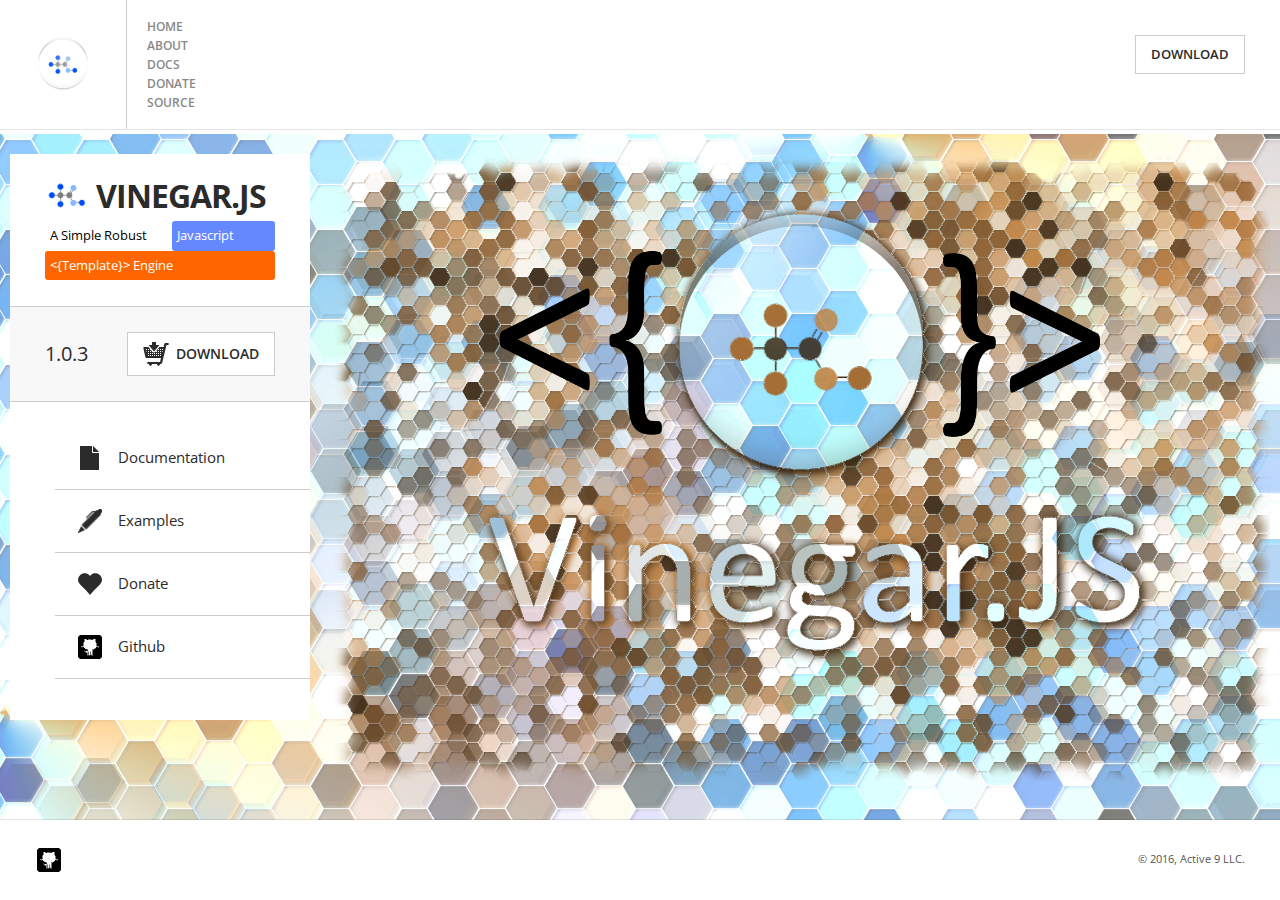
<file: index.html>
<!DOCTYPE html>
<!--[if lt IE 7]> <html class="no-js ie6 oldie" lang="en"> <![endif]-->
<!--[if IE 7]>    <html class="no-js ie7 oldie" lang="en"> <![endif]-->
<!--[if IE 8]>    <html class="no-js ie8 oldie" lang="en"> <![endif]-->
<!--[if IE 9]> <html class="no-js ie9 oldie" lang="en"> <![endif]-->
<!--[if gt IE 8]><!--> <html class="no-js"  dir="ltr" lang="en-US"> <!--<![endif]-->
<head>
<meta charset="utf-8">
<!-- Set the viewport width to device width for mobile -->
<meta name="viewport" content="width=device-width, initial-scale=1, maximum-scale=1">
<meta name="author" content="Active 9 LLC.">
<meta name="Description" content="Vinegar.JS" />
<title>Vinegar.JS</title>
<link href="css/reset.css" rel="stylesheet" type="text/css" media="screen" />
<link href="css/contact.css" rel="stylesheet" type="text/css" media="screen" />
<link href="css/styles.css" rel="stylesheet" type="text/css" media="screen" />
<link href="css/flexslider.css" rel="stylesheet" type="text/css" media="screen">
<link href="css/jquery.fancybox.css" rel="stylesheet" type="text/css" media="screen" />
<!--[if gt IE 8]><!--><link href="css/retina-responsive.css" rel="stylesheet" type="text/css" media="screen" /><!--<![endif]-->
<!--[if !IE]> <link href="css/retina-responsive.css" rel="stylesheet" type="text/css" media="screen" /> <![endif]-->
<!--[if gt IE 6]> <link href="css/styles-ie.css" rel="stylesheet" type="text/css" media="screen" /> <![endif]-->
<link href="css/print.css" rel="stylesheet" type="text/css" media="print" />
<link href='http://fonts.googleapis.com/css?family=Open+Sans:400,300,300italic,700,600,800' rel='stylesheet' type='text/css' />
</head>
<body class="classic">
<div id="wrap">
<{HEADER}>
  <div id="content">
  <{CONTENT}>
  </div>
  <!-- end content -->
</div>
<!-- end wrap -->
<footer>
<{FOOTER}>
</footer>
<script src="js/require.js" type="text/javascript"></script>
<script type="text/javascript">
window.onload=function(){
	var templatedata = [];
	var slide_number = Math.ceil(Math.random()*10);
	if (slide_number<10) {
		slide_number = "0"+ slide_number;
	}
	templatedata.push({
		SLIDE_NUMBER: slide_number
	});
	require(
		['js/modernizr.js',
		 'js/jquery-1.9.1.min.js',
		 'js/loadxmldoc.js',
		 'Vinegar.js'], function(util) {
			loadXMLDoc("templates/header.json",JSON.parse(JSON.stringify([{"null":"null"}])));
			loadXMLDoc("templates/index.json",templatedata);
			loadXMLDoc("templates/footer.json",JSON.parse(JSON.stringify([{"null":"null"}])));
			require(['js/jquery-easing-1.3.js',
		 		'js/retina.js',
		 		'js/input.fields.js',
		 		'js/responsive-nav.js',
		 		'js/jquery.flexslider-min.js',
		 		'js/jquery.fancybox.pack.js',
		 		'js/image-hover.js',
		 		'js/navi-slidedown.js'], function(util) {
					$("#wrap").show();
				}
			);
		}
	);
}
</script>
<!--[if lt IE 9]><script src="http://html5shim.googlecode.com/svn/trunk/html5.js"></script><![endif]-->
</body>
</html>
</file>
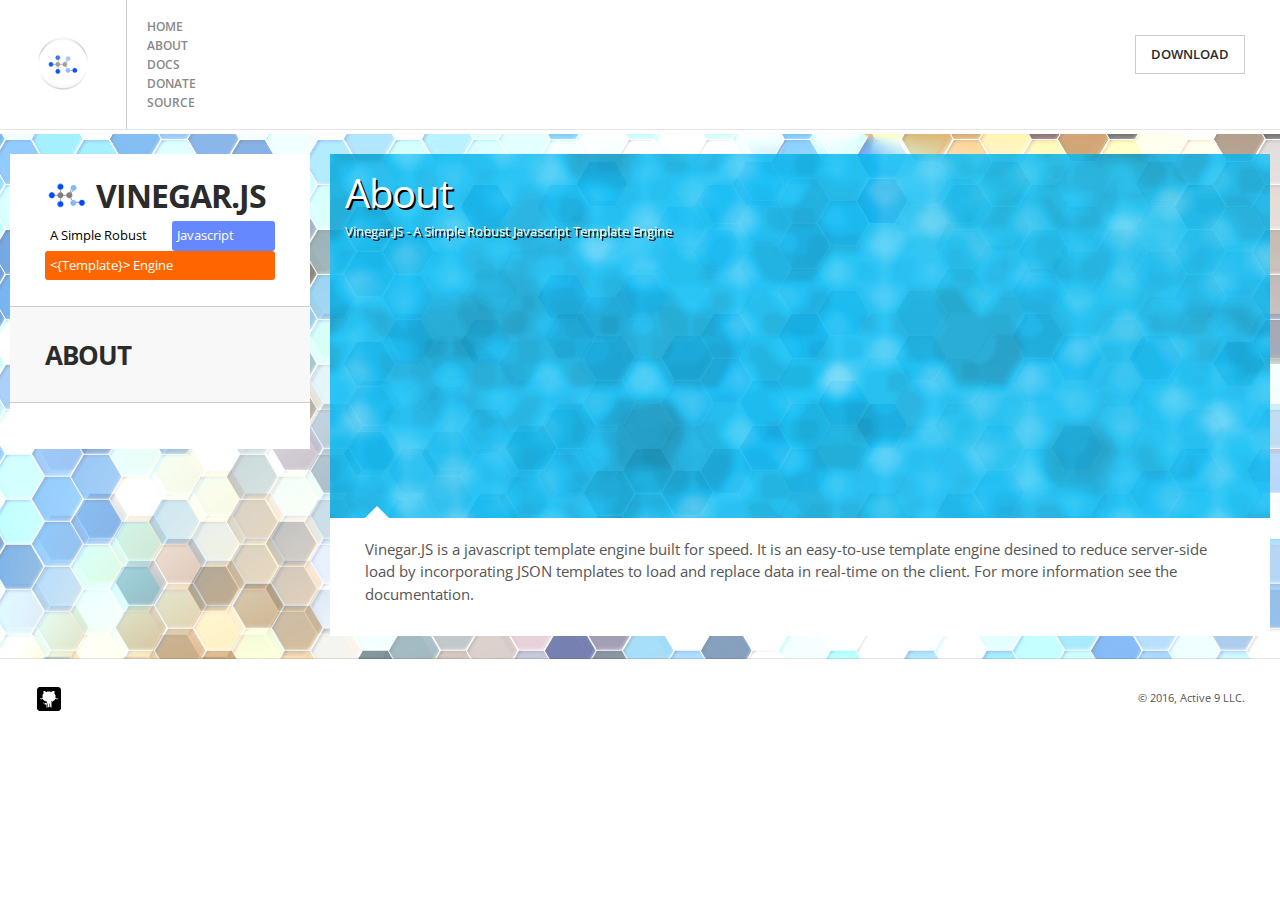
<file: about.html>
<!DOCTYPE html>
<!--[if lt IE 7]> <html class="no-js ie6 oldie" lang="en"> <![endif]-->
<!--[if IE 7]>    <html class="no-js ie7 oldie" lang="en"> <![endif]-->
<!--[if IE 8]>    <html class="no-js ie8 oldie" lang="en"> <![endif]-->
<!--[if IE 9]> <html class="no-js ie9 oldie" lang="en"> <![endif]-->
<!--[if gt IE 8]><!--> <html class="no-js"  dir="ltr" lang="en-US"> <!--<![endif]-->
<head>
<meta charset="utf-8">
<!-- Set the viewport width to device width for mobile -->
<meta name="viewport" content="width=device-width, initial-scale=1, maximum-scale=1">
<meta name="author" content="Active 9 LLC.">
<meta name="Description" content="Vinegar.JS" />
<title>Vinegar.JS</title>
<link href="css/reset.css" rel="stylesheet" type="text/css" media="screen" />
<link href="css/contact.css" rel="stylesheet" type="text/css" media="screen" />
<link href="css/styles.css" rel="stylesheet" type="text/css" media="screen" />
<link href="css/flexslider.css" rel="stylesheet" type="text/css" media="screen">
<link href="css/jquery.fancybox.css" rel="stylesheet" type="text/css" media="screen" />
<!--[if gt IE 8]><!--><link href="css/retina-responsive.css" rel="stylesheet" type="text/css" media="screen" /><!--<![endif]-->
<!--[if !IE]> <link href="css/retina-responsive.css" rel="stylesheet" type="text/css" media="screen" /> <![endif]-->
<!--[if gt IE 6]> <link href="css/styles-ie.css" rel="stylesheet" type="text/css" media="screen" /> <![endif]-->
<link href="css/print.css" rel="stylesheet" type="text/css" media="print" />
<link href='http://fonts.googleapis.com/css?family=Open+Sans:400,300,300italic,700,600,800' rel='stylesheet' type='text/css' />
</head>
<body class="classic">
<div id="wrap">
<{HEADER}>
  <div id="content">
  <{CONTENT}>
  </div>
  <!-- end content -->
</div>
<!-- end wrap -->
<footer>
<{FOOTER}>
</footer>
<script src="js/require.js" type="text/javascript"></script>
<script type="text/javascript">
window.onload=function(){
	var templatedata = [];
	var slide_number = Math.ceil(Math.random()*10);
	if (slide_number<10) {
		slide_number = "0"+ slide_number;
	}
	templatedata.push({
		SLIDE_NUMBER: slide_number
	});
	require(
		['js/modernizr.js',
		 'js/jquery-1.9.1.min.js',
		 'js/loadxmldoc.js',
		 'Vinegar.js'], function(util) {
			loadXMLDoc("templates/header.json",JSON.parse(JSON.stringify([{"null":"null"}])));
			loadXMLDoc("templates/about.json",templatedata);
			loadXMLDoc("templates/footer.json",JSON.parse(JSON.stringify([{"null":"null"}])));
			require(['js/jquery-easing-1.3.js',
		 		'js/retina.js',
		 		'js/input.fields.js',
		 		'js/responsive-nav.js',
		 		'js/jquery.flexslider-min.js',
		 		'js/jquery.fancybox.pack.js',
		 		'js/image-hover.js',
		 		'js/navi-slidedown.js'], function(util) {
					$("#wrap").show();
				}
			);
		}
	);
}
</script>
<!--[if lt IE 9]><script src="http://html5shim.googlecode.com/svn/trunk/html5.js"></script><![endif]-->
</body>
</html>
</file>
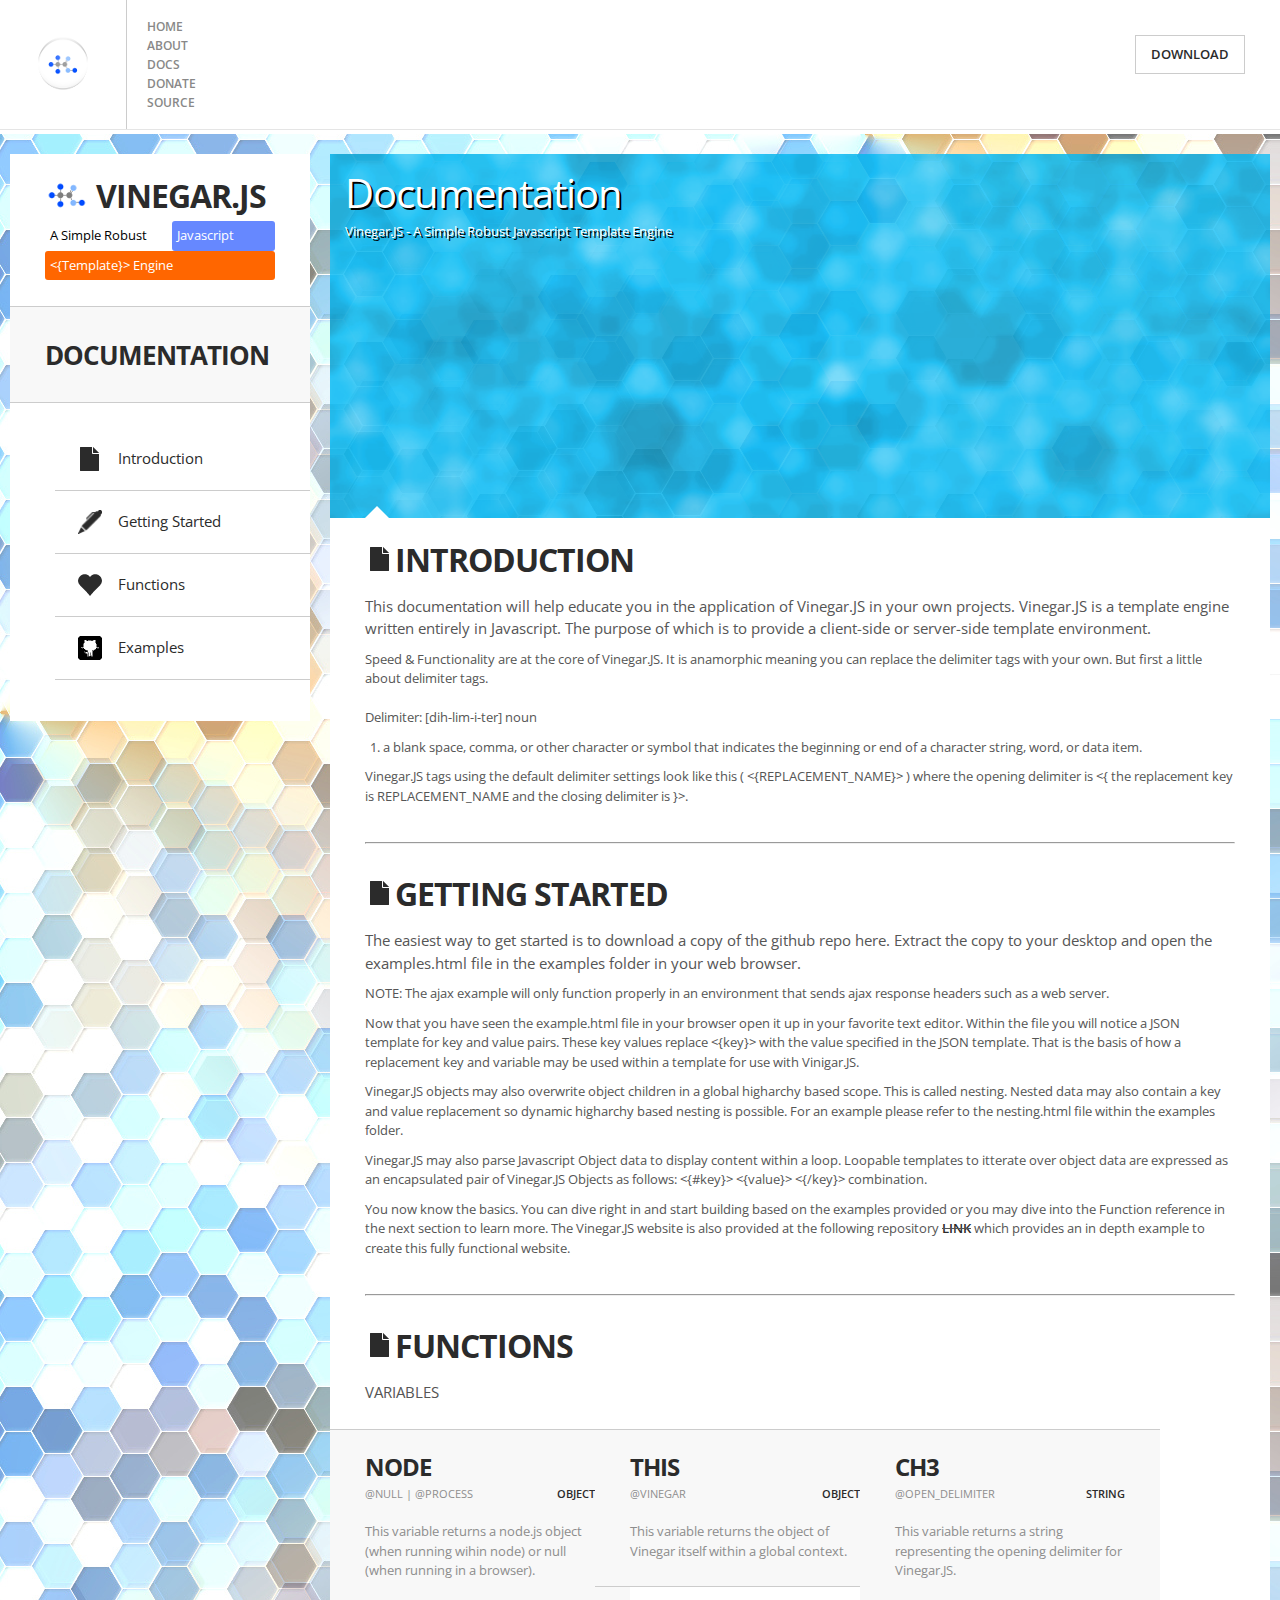
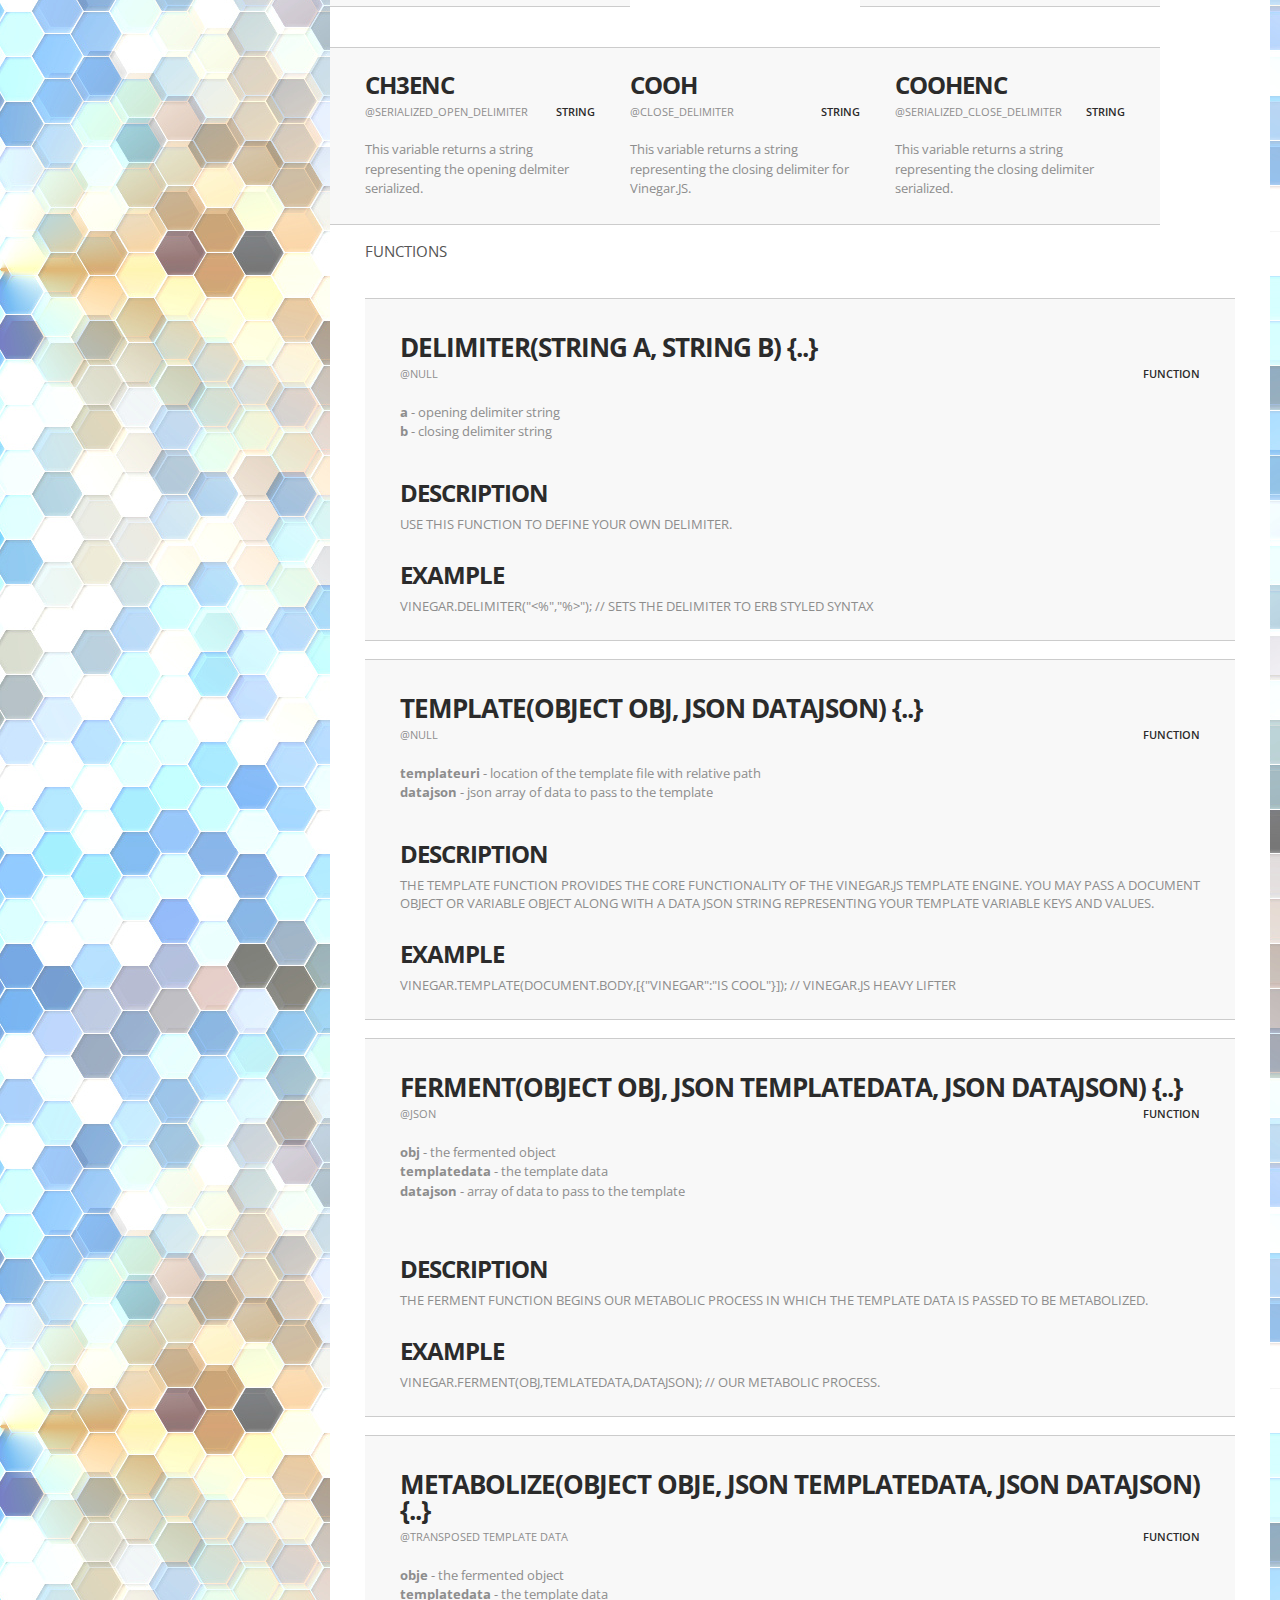
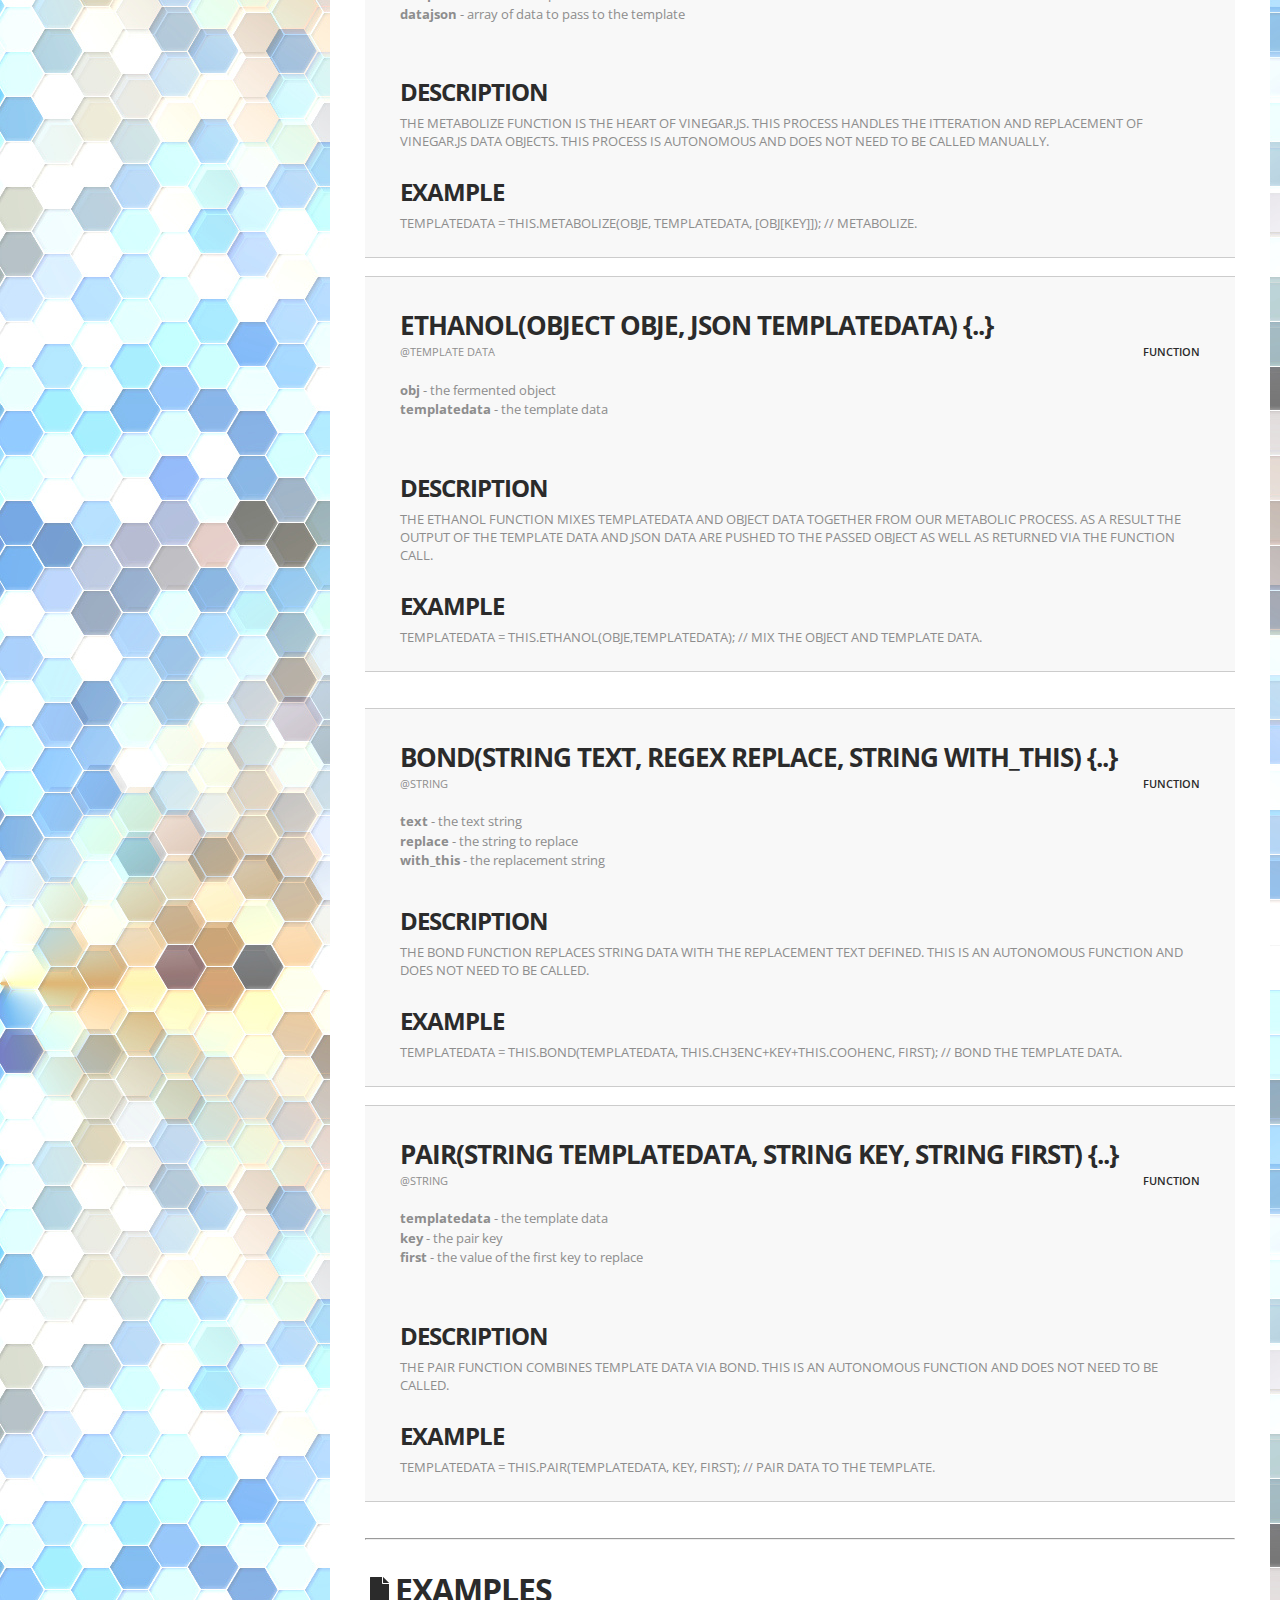
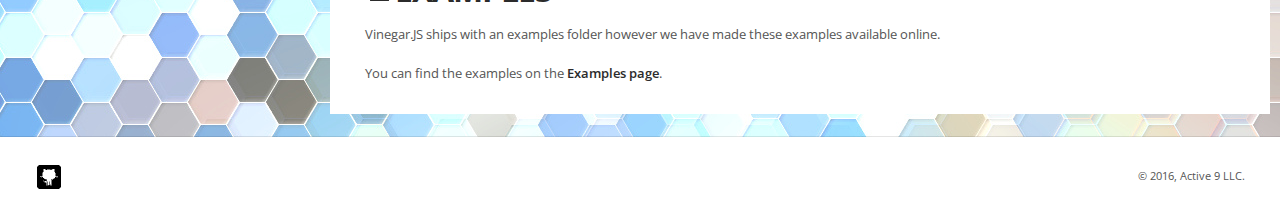
<file: documentation.html>
<!DOCTYPE html>
<!--[if lt IE 7]> <html class="no-js ie6 oldie" lang="en"> <![endif]-->
<!--[if IE 7]>    <html class="no-js ie7 oldie" lang="en"> <![endif]-->
<!--[if IE 8]>    <html class="no-js ie8 oldie" lang="en"> <![endif]-->
<!--[if IE 9]> <html class="no-js ie9 oldie" lang="en"> <![endif]-->
<!--[if gt IE 8]><!--> <html class="no-js"  dir="ltr" lang="en-US"> <!--<![endif]-->
<head>
<meta charset="utf-8">
<!-- Set the viewport width to device width for mobile -->
<meta name="viewport" content="width=device-width, initial-scale=1, maximum-scale=1">
<meta name="author" content="Active 9 LLC.">
<meta name="Description" content="Vinegar.JS" />
<title>Vinegar.JS</title>
<link href="css/reset.css" rel="stylesheet" type="text/css" media="screen" />
<link href="css/contact.css" rel="stylesheet" type="text/css" media="screen" />
<link href="css/styles.css" rel="stylesheet" type="text/css" media="screen" />
<link href="css/flexslider.css" rel="stylesheet" type="text/css" media="screen">
<link href="css/jquery.fancybox.css" rel="stylesheet" type="text/css" media="screen" />
<!--[if gt IE 8]><!--><link href="css/retina-responsive.css" rel="stylesheet" type="text/css" media="screen" /><!--<![endif]-->
<!--[if !IE]> <link href="css/retina-responsive.css" rel="stylesheet" type="text/css" media="screen" /> <![endif]-->
<!--[if gt IE 6]> <link href="css/styles-ie.css" rel="stylesheet" type="text/css" media="screen" /> <![endif]-->
<link href="css/print.css" rel="stylesheet" type="text/css" media="print" />
<link href='http://fonts.googleapis.com/css?family=Open+Sans:400,300,300italic,700,600,800' rel='stylesheet' type='text/css' />
</head>
<body class="classic">
<div id="wrap">
<{HEADER}>
  <div id="content">
  <{CONTENT}>
  </div>
  <!-- end content -->
</div>
<!-- end wrap -->
<footer>
<{FOOTER}>
</footer>
<script src="js/require.js" type="text/javascript"></script>
<script type="text/javascript">
window.onload=function(){
	var templatedata = [];
	var slide_number = Math.ceil(Math.random()*10);
	if (slide_number<10) {
		slide_number = "0"+ slide_number;
	}
	templatedata.push({
		SLIDE_NUMBER: slide_number
	});
	require(
		['js/modernizr.js',
		 'js/jquery-1.9.1.min.js',
		 'js/loadxmldoc.js',
		 'Vinegar.js'], function(util) {
			loadXMLDoc("templates/header.json",JSON.parse(JSON.stringify([{"null":"null"}])));
			loadXMLDoc("templates/documentation.json",templatedata);
			loadXMLDoc("templates/footer.json",JSON.parse(JSON.stringify([{"null":"null"}])));
			require(['js/jquery-easing-1.3.js',
		 		'js/retina.js',
		 		'js/input.fields.js',
		 		'js/responsive-nav.js',
		 		'js/jquery.flexslider-min.js',
		 		'js/jquery.fancybox.pack.js',
		 		'js/image-hover.js',
		 		'js/navi-slidedown.js'], function(util) {
					$("#wrap").show();
				}
			);
		}
	);
}
</script>
<!--[if lt IE 9]><script src="http://html5shim.googlecode.com/svn/trunk/html5.js"></script><![endif]-->
</body>
</html>
</file>
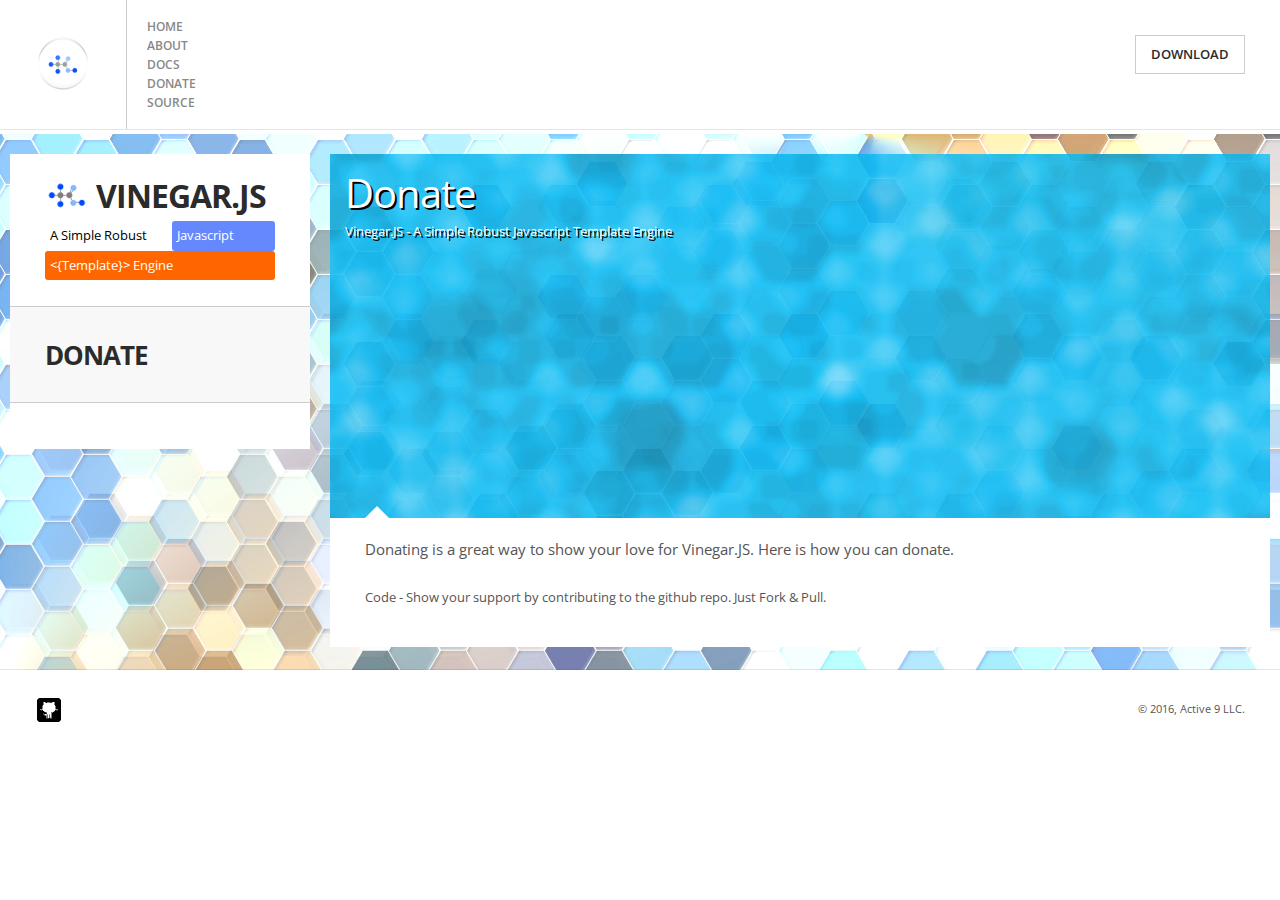
<file: donate.html>
<!DOCTYPE html>
<!--[if lt IE 7]> <html class="no-js ie6 oldie" lang="en"> <![endif]-->
<!--[if IE 7]>    <html class="no-js ie7 oldie" lang="en"> <![endif]-->
<!--[if IE 8]>    <html class="no-js ie8 oldie" lang="en"> <![endif]-->
<!--[if IE 9]> <html class="no-js ie9 oldie" lang="en"> <![endif]-->
<!--[if gt IE 8]><!--> <html class="no-js"  dir="ltr" lang="en-US"> <!--<![endif]-->
<head>
<meta charset="utf-8">
<!-- Set the viewport width to device width for mobile -->
<meta name="viewport" content="width=device-width, initial-scale=1, maximum-scale=1">
<meta name="author" content="Active 9 LLC.">
<meta name="Description" content="Vinegar.JS" />
<title>Vinegar.JS</title>
<link href="css/reset.css" rel="stylesheet" type="text/css" media="screen" />
<link href="css/contact.css" rel="stylesheet" type="text/css" media="screen" />
<link href="css/styles.css" rel="stylesheet" type="text/css" media="screen" />
<link href="css/flexslider.css" rel="stylesheet" type="text/css" media="screen">
<link href="css/jquery.fancybox.css" rel="stylesheet" type="text/css" media="screen" />
<!--[if gt IE 8]><!--><link href="css/retina-responsive.css" rel="stylesheet" type="text/css" media="screen" /><!--<![endif]-->
<!--[if !IE]> <link href="css/retina-responsive.css" rel="stylesheet" type="text/css" media="screen" /> <![endif]-->
<!--[if gt IE 6]> <link href="css/styles-ie.css" rel="stylesheet" type="text/css" media="screen" /> <![endif]-->
<link href="css/print.css" rel="stylesheet" type="text/css" media="print" />
<link href='http://fonts.googleapis.com/css?family=Open+Sans:400,300,300italic,700,600,800' rel='stylesheet' type='text/css' />
</head>
<body class="classic">
<div id="wrap">
<{HEADER}>
  <div id="content">
  <{CONTENT}>
  </div>
  <!-- end content -->
</div>
<!-- end wrap -->
<footer>
<{FOOTER}>
</footer>
<script src="js/require.js" type="text/javascript"></script>
<script type="text/javascript">
window.onload=function(){
	var templatedata = [];
	var slide_number = Math.ceil(Math.random()*10);
	if (slide_number<10) {
		slide_number = "0"+ slide_number;
	}
	templatedata.push({
		SLIDE_NUMBER: slide_number
	});
	require(
		['js/modernizr.js',
		 'js/jquery-1.9.1.min.js',
		 'js/loadxmldoc.js',
		 'Vinegar.js'], function(util) {
			loadXMLDoc("templates/header.json",JSON.parse(JSON.stringify([{"null":"null"}])));
			loadXMLDoc("templates/donate.json",templatedata);
			loadXMLDoc("templates/footer.json",JSON.parse(JSON.stringify([{"null":"null"}])));
			require(['js/jquery-easing-1.3.js',
		 		'js/retina.js',
		 		'js/input.fields.js',
		 		'js/responsive-nav.js',
		 		'js/jquery.flexslider-min.js',
		 		'js/jquery.fancybox.pack.js',
		 		'js/image-hover.js',
		 		'js/navi-slidedown.js'], function(util) {
					$("#wrap").show();
				}
			);
		}
	);
}
</script>
<!--[if lt IE 9]><script src="http://html5shim.googlecode.com/svn/trunk/html5.js"></script><![endif]-->
</body>
</html>
</file>
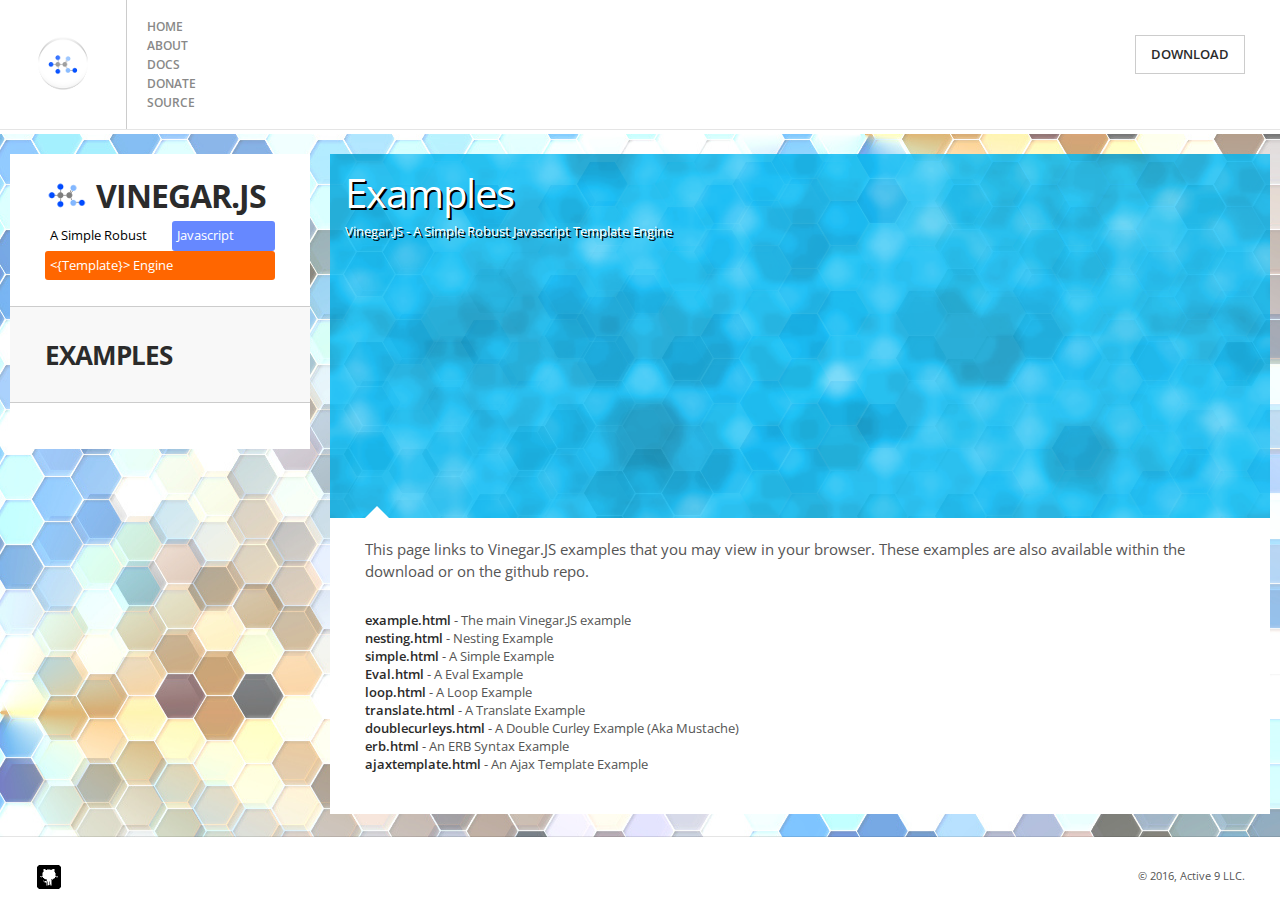
<file: examples.html>
<!DOCTYPE html>
<!--[if lt IE 7]> <html class="no-js ie6 oldie" lang="en"> <![endif]-->
<!--[if IE 7]>    <html class="no-js ie7 oldie" lang="en"> <![endif]-->
<!--[if IE 8]>    <html class="no-js ie8 oldie" lang="en"> <![endif]-->
<!--[if IE 9]> <html class="no-js ie9 oldie" lang="en"> <![endif]-->
<!--[if gt IE 8]><!--> <html class="no-js"  dir="ltr" lang="en-US"> <!--<![endif]-->
<head>
<meta charset="utf-8">
<!-- Set the viewport width to device width for mobile -->
<meta name="viewport" content="width=device-width, initial-scale=1, maximum-scale=1">
<meta name="author" content="Active 9 LLC.">
<meta name="Description" content="Vinegar.JS" />
<title>Vinegar.JS</title>
<link href="css/reset.css" rel="stylesheet" type="text/css" media="screen" />
<link href="css/contact.css" rel="stylesheet" type="text/css" media="screen" />
<link href="css/styles.css" rel="stylesheet" type="text/css" media="screen" />
<link href="css/flexslider.css" rel="stylesheet" type="text/css" media="screen">
<link href="css/jquery.fancybox.css" rel="stylesheet" type="text/css" media="screen" />
<!--[if gt IE 8]><!--><link href="css/retina-responsive.css" rel="stylesheet" type="text/css" media="screen" /><!--<![endif]-->
<!--[if !IE]> <link href="css/retina-responsive.css" rel="stylesheet" type="text/css" media="screen" /> <![endif]-->
<!--[if gt IE 6]> <link href="css/styles-ie.css" rel="stylesheet" type="text/css" media="screen" /> <![endif]-->
<link href="css/print.css" rel="stylesheet" type="text/css" media="print" />
<link href='http://fonts.googleapis.com/css?family=Open+Sans:400,300,300italic,700,600,800' rel='stylesheet' type='text/css' />
</head>
<body class="classic">
<div id="wrap">
<{HEADER}>
  <div id="content">
  <{CONTENT}>
  </div>
  <!-- end content -->
</div>
<!-- end wrap -->
<footer>
<{FOOTER}>
</footer>
<script src="js/require.js" type="text/javascript"></script>
<script type="text/javascript">
window.onload=function(){
	var templatedata = [];
	var slide_number = Math.ceil(Math.random()*10);
	if (slide_number<10) {
		slide_number = "0"+ slide_number;
	}
	templatedata.push({
		SLIDE_NUMBER: slide_number
	});
	require(
		['js/modernizr.js',
		 'js/jquery-1.9.1.min.js',
		 'js/loadxmldoc.js',
		 'Vinegar.js'], function(util) {
			loadXMLDoc("templates/header.json",JSON.parse(JSON.stringify([{"null":"null"}])));
			loadXMLDoc("templates/examples.json",templatedata);
			loadXMLDoc("templates/footer.json",JSON.parse(JSON.stringify([{"null":"null"}])));
			require(['js/jquery-easing-1.3.js',
		 		'js/retina.js',
		 		'js/input.fields.js',
		 		'js/responsive-nav.js',
		 		'js/jquery.flexslider-min.js',
		 		'js/jquery.fancybox.pack.js',
		 		'js/image-hover.js',
		 		'js/navi-slidedown.js'], function(util) {
					$("#wrap").show();
				}
			);
		}
	);
}
</script>
<!--[if lt IE 9]><script src="http://html5shim.googlecode.com/svn/trunk/html5.js"></script><![endif]-->
</body>
</html>
</file>
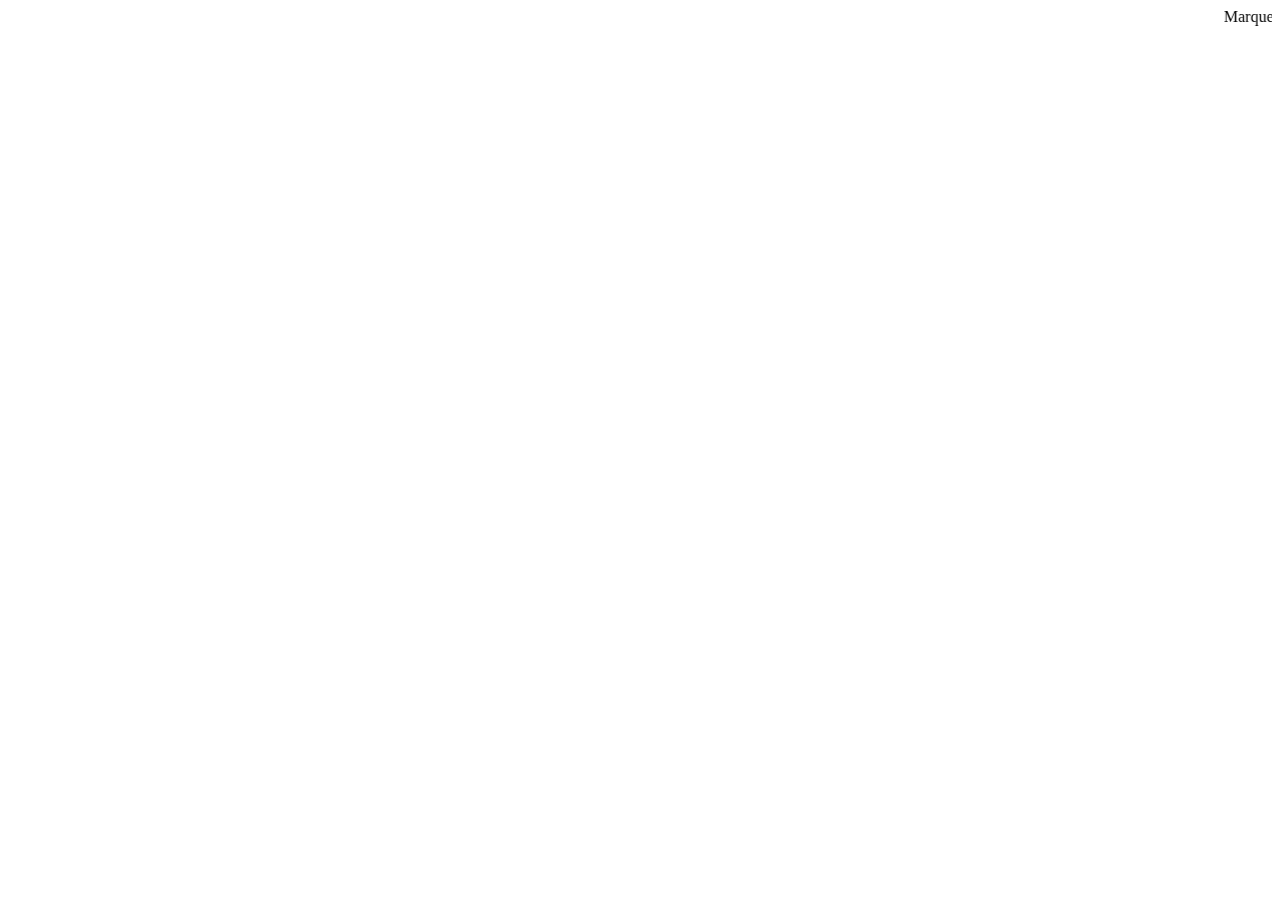
<file: examples/advanced.html>
<html>
<head>
	<title>Vinegar.js Advanced Example</title>

	<script src="../Vinegar.js"></script>
</head>
<body>
<script>
window.onload=function(){
	var templatedata = [];
	templatedata.push({
		"VINEGAR": {
			"<{Vinegarjs}>": 
			{
				"Vinegarjs": "<{Stuff}>",
				"Stuff": (function() {
					return "<marquee><{Them}> are <{Obsolete}> <{Anymore}></marquee>";
				})
			}
		},
		"Obsolete": "deprecated",
		"Anymore": "in HTML5 now due to the MutationObserver Event.",
		"Them": "<{These}>",
		"These": "Marquee elements"
	});
	Vinegar.template(document,templatedata);
}
</script>
<p>
<{VINEGAR}><br />
</p>
</body>
</html>
</file>
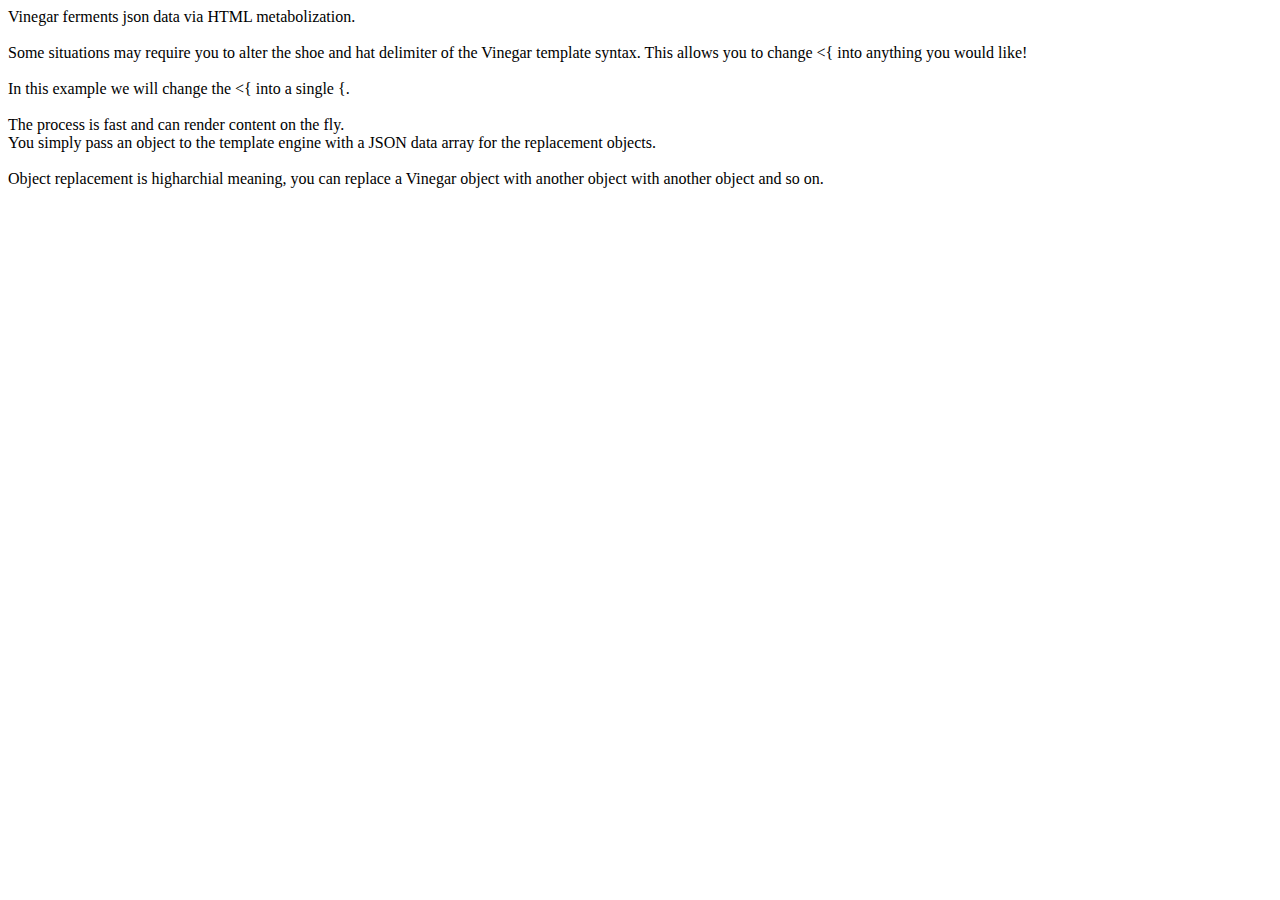
<file: examples/curleybracket.html>
<html>
<head>
	<title>Vinegar.js Double Curleys Example</title>

	<script src="../Vinegar.js"></script>
</head>
<body>
<script>
window.onload=function(){
	var templatedata = [];
	templatedata.push({
		VINEGAR: "{Vinegarjs}",
		Vinegarjs: "Vinegar",
		PIECE_OF_CANDY: "{piece_of_candy}",
		piece_of_candy: "{candy}",
		candy: "object"
	});
	Vinegar.delimiter("{","}");
	Vinegar.template(document,templatedata);
}
</script>
<p>
{VINEGAR} ferments json data via HTML metabolization.<br /><br />
Some situations may require you to alter the shoe and hat delimiter of the Vinegar
template syntax. This allows you to change <{ into anything you would like!
<br /><br />
In this example we will change the <{ into a single {.<br /><br />
The process is fast and can render content on the fly.<br />
You simply pass an object to the template engine with a JSON data array for
the replacement objects.<br /><br />
Object replacement is higharchial meaning, you can replace a Vinegar {PIECE_OF_CANDY}
with another {piece_of_candy} with another {candy} and so on.
</p>
</body>
</html>
</file>
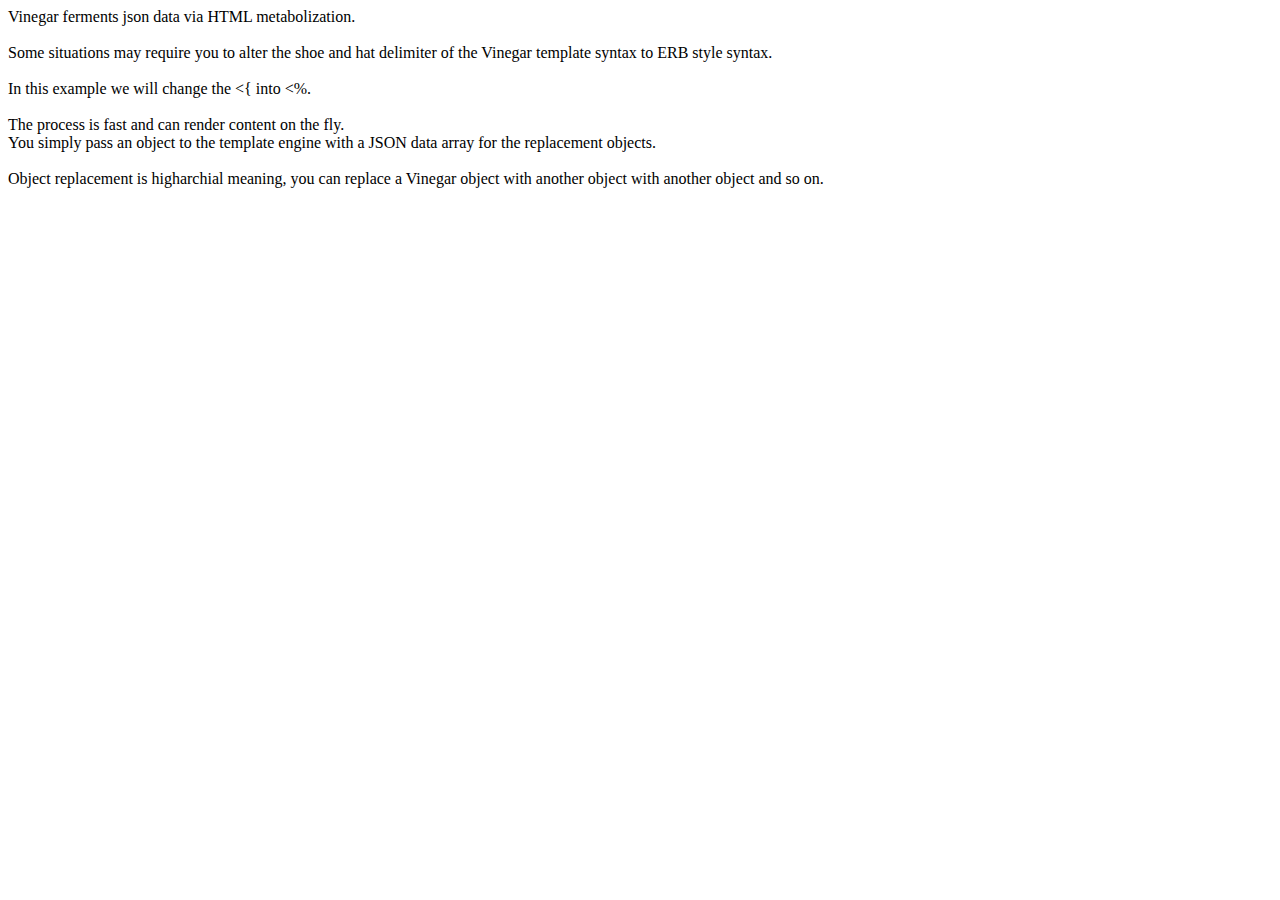
<file: examples/erb.html>
<html>
<head>
	<title>Vinegar.js Double Curleys Example</title>

	<script src="../Vinegar.js"></script>
</head>
<body>
<script>
window.onload=function(){
	var templatedata = [];
	templatedata.push({
		VINEGAR: "<%Vinegarjs%>",
		Vinegarjs: "Vinegar",
		PIECE_OF_CANDY: "<%piece_of_candy%>",
		piece_of_candy: "<%candy%>",
		candy: "object"
	});
	Vinegar.delimiter("<%","%>");
	Vinegar.template(document,templatedata);
}
</script>
<p>
<%VINEGAR%> ferments json data via HTML metabolization.<br /><br />
Some situations may require you to alter the shoe and hat delimiter of the Vinegar
template syntax to ERB style syntax.
<br /><br />
In this example we will change the <{ into <%.<br /><br />
The process is fast and can render content on the fly.<br />
You simply pass an object to the template engine with a JSON data array for
the replacement objects.<br /><br />
Object replacement is higharchial meaning, you can replace a Vinegar <%PIECE_OF_CANDY%>
with another <%piece_of_candy%> with another <%candy%> and so on.
</p>
</body>
</html>
</file>
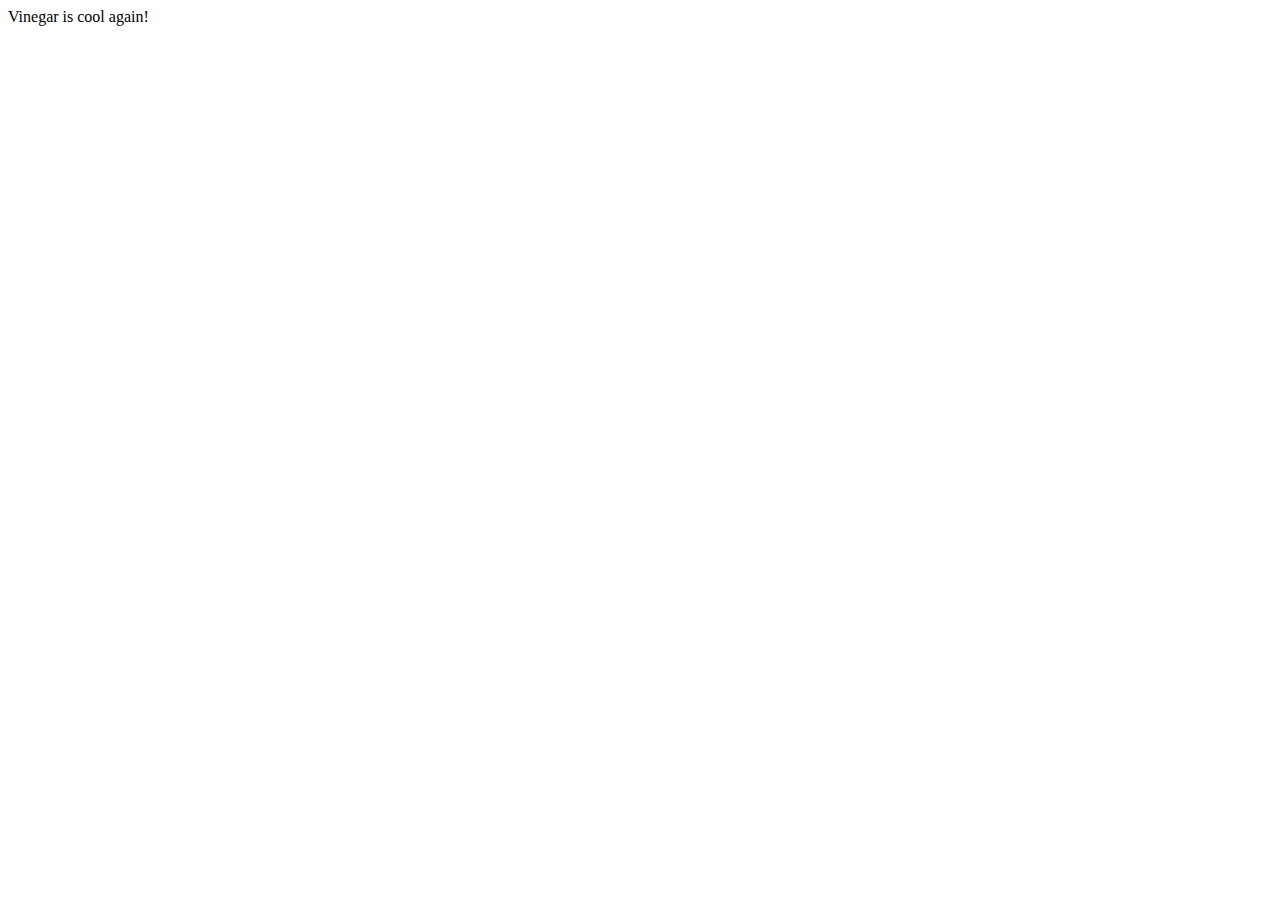
<file: examples/eval.html>
<html>
<head>
	<title>Vinegar.js Eval Example</title>

	<script src="../Vinegar.js"></script>
</head>
<body>
<script>
window.onload=function(){
	var templatedata = [];
	templatedata.push({
		MY_SCRIPT: (function() {
			alert("Neato!");
			return "Vinegar is cool again!";
		})
	});
	Vinegar.template(document,templatedata);
}
</script>
<p>
<{MY_SCRIPT}>
</p>
</body>
</html>
</file>
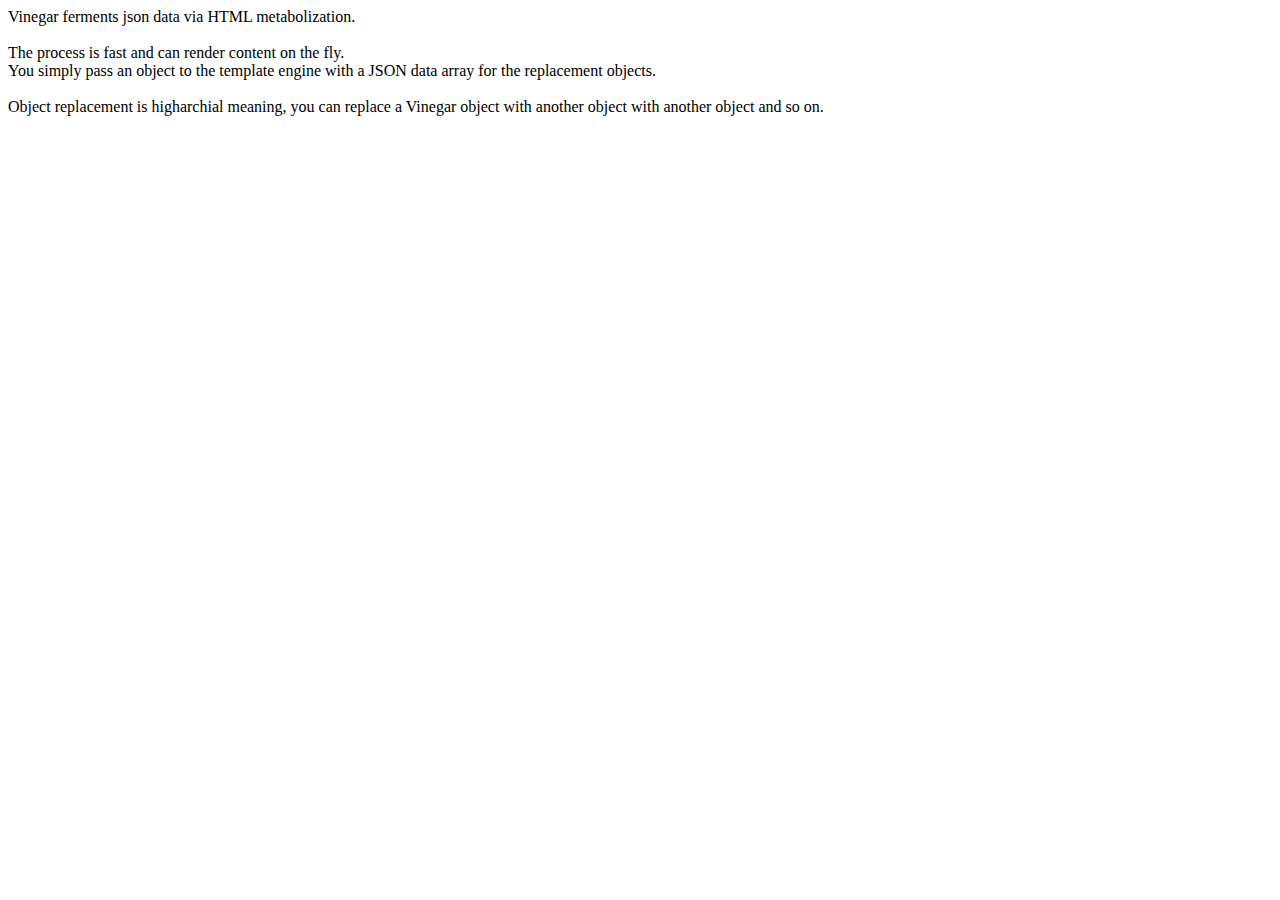
<file: examples/example.html>
<html>
<head>
	<title>Vinegar.js Basic Example</title>

	<script src="../Vinegar.js"></script>
</head>
<body>
<script>
window.onload=function(){
	var templatedata = [];
	templatedata.push({
		VINEGAR: "<{Vinegarjs}>",
		Vinegarjs: "Vinegar",
		PIECE_OF_CANDY: "<{piece_of_candy}>",
		piece_of_candy: "<{candy}>",
		candy: "object"
	});
	Vinegar.template(document,templatedata);
}
</script>
<p>
<{VINEGAR}> ferments json data via HTML metabolization.<br /><br />
The process is fast and can render content on the fly.<br />
You simply pass an object to the template engine with a JSON data array for
the replacement objects.<br /><br />
Object replacement is higharchial meaning, you can replace a Vinegar <{PIECE_OF_CANDY}>
with another <{piece_of_candy}> with another <{candy}> and so on.
</p>
</body>
</html>
</file>
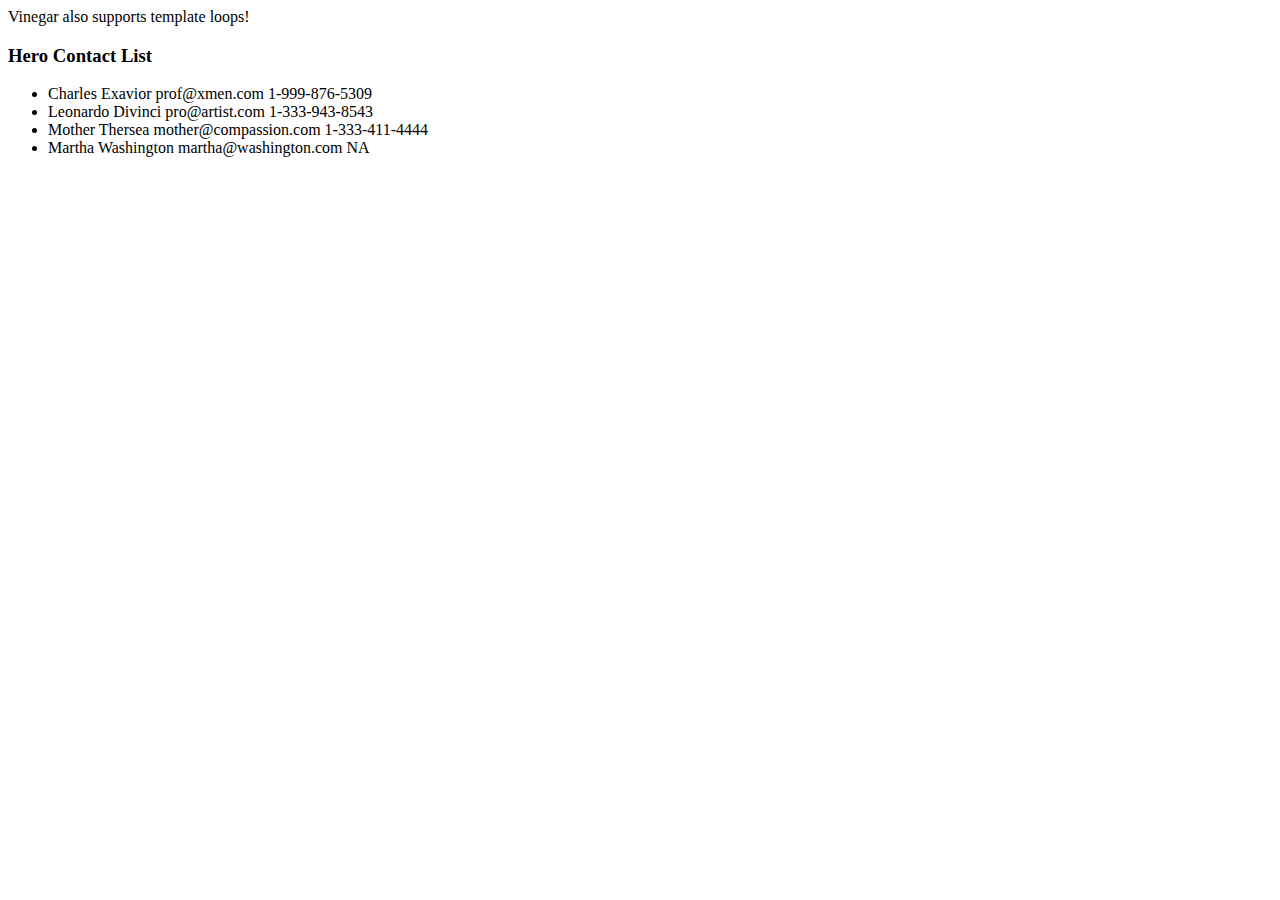
<file: examples/loop.html>
<html>
<head>
	<title>Vinegar.js Loop Example</title>

	<script src="../Vinegar.js"></script>
</head>
<body>
<script>
window.onload=function(){
	var templatedata = [{
		"Vinegar": "Vinegar",
		"Villian": "Hero",
		"Bucket": "Contact",
		"contacts": [
			{
			"firstName": "Charles",
			"lastName": "Exavior",
			"email": "prof@xmen.com",
			"phone": "1-999-876-5309"
			},
			{
			"firstName": "Leonardo",
			"lastName": "Divinci",
			"email": "pro@artist.com",
			"phone": "1-333-943-8543"
			},
			{
			"firstName": "Mother",
			"lastName": "Thersea",
			"email": "mother@compassion.com",
			"phone": "1-333-411-4444"
			},
			{
			"firstName": "Martha",
			"lastName": "Washington",
			"email": "martha@washington.com",
			"phone": "NA"
			}
		]
	}];
	Vinegar.template(document,templatedata);
}
</script>
<p><{Vinegar}> also supports template loops!</p}>
<p>
<h3><{Villian}> <{Bucket}> List</h3>
<ul>
<{#contacts}>
	<li><{firstName}> <{lastName}> <{email}> <{phone}></li>
<{/contacts}>
</ul>
</p>
</body>
</html>
</file>
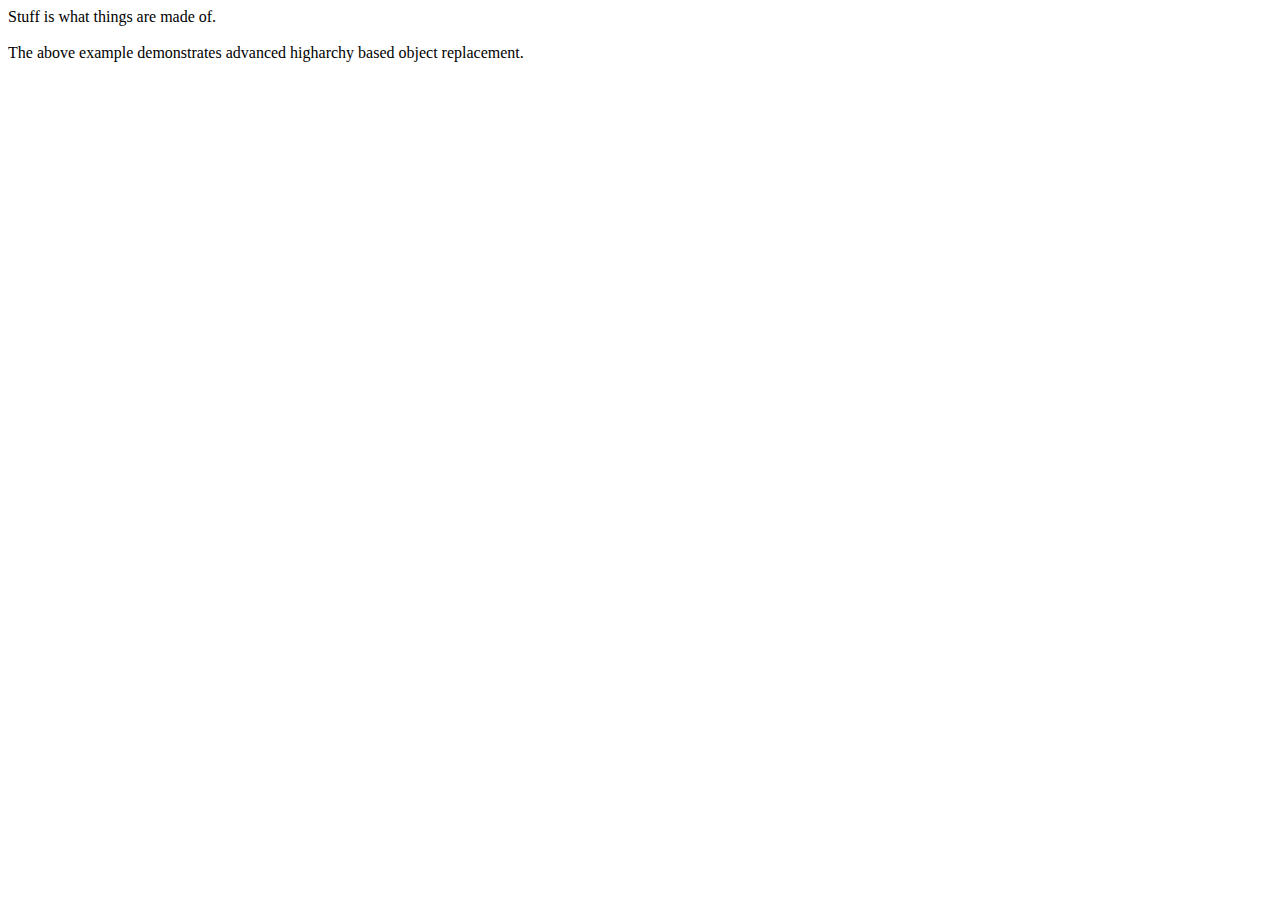
<file: examples/nesting.html>
<html>
<head>
	<title>Vinegar.js Nesting Example</title>

	<script src="../Vinegar.js"></script>
</head>
<body>
<script>
window.onload=function(){
	var templatedata = [];
	templatedata.push({
		"VINEGAR": {
			"<{Vinegarjs}>": 
			{
				"Vinegarjs": "<{Stuff}>",
				"Stuff": "Stuff"
			}
		}
	});
	Vinegar.template(document,templatedata);
}
</script>
<p>
<{VINEGAR}> is what things are made of.<br /><br />
The above example demonstrates advanced higharchy based object replacement.
</p>
</body>
</html>
</file>
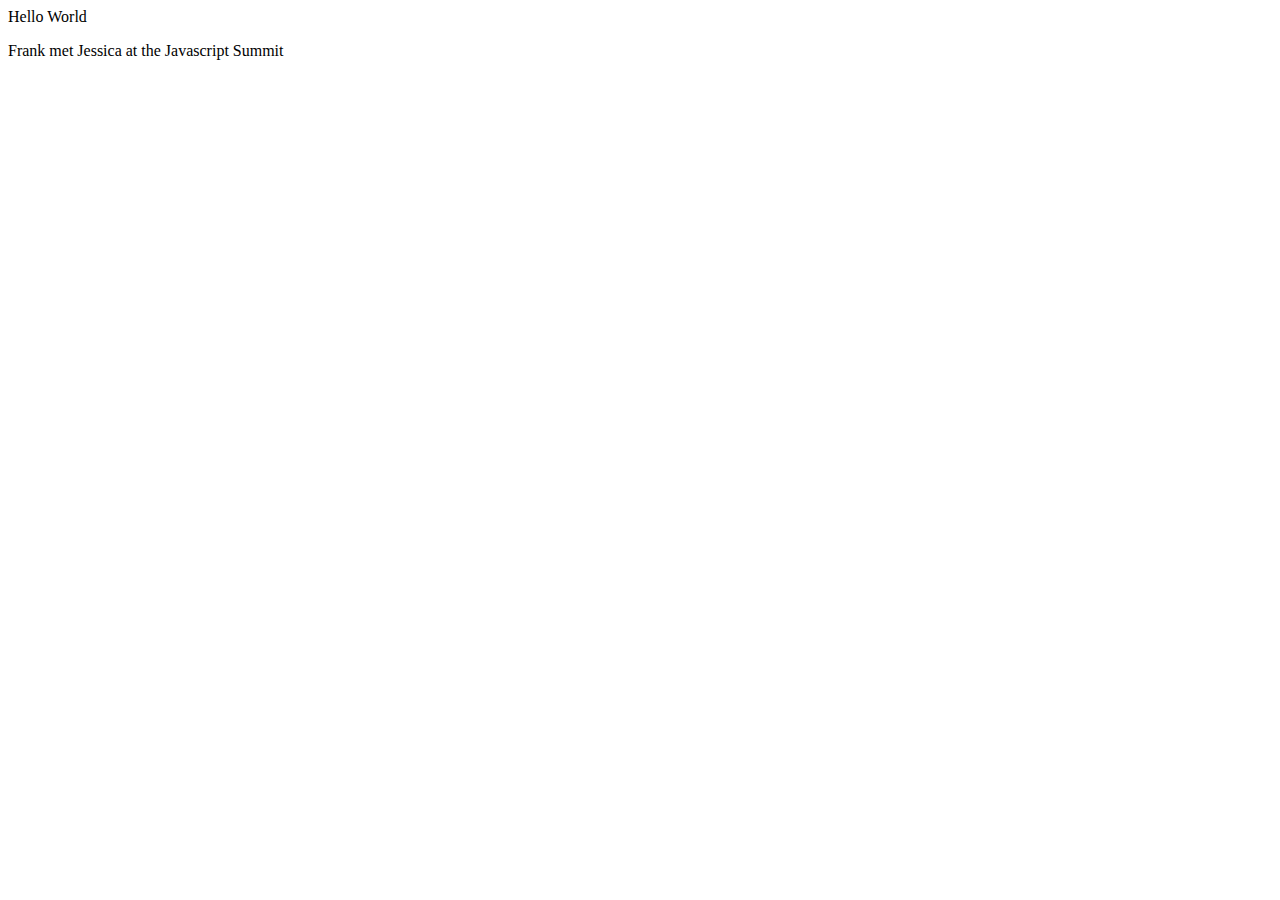
<file: examples/simple.html>
<html>
<head>
	<title>Vinegar.js Simple Example</title>

	<script src="../Vinegar.js"></script>
</head>
<body>
<script>
window.onload=function(){
	var templatedata = [];
	templatedata.push({
		TEST_REPLACE: "Hello World",
		JOHN: "Frank",
		JANE: "Jessica",
		PLACE: "Javascript Summit"
	});
	Vinegar.template(document,templatedata);
}
</script>
<p>
<{TEST_REPLACE}>
</p>
<p>
<{JOHN}> met <{JANE}> at the <{PLACE}>
</p>
</body>
</html>
</file>
<file: css/contact.css>
#contact { display: block; width: auto; margin: 0; padding: 0px; border: none; background:#fff; overflow:visible }

#contact label { display: none; float: none; height:0px; }
input, textarea, select { width:300px; padding:20px 25px 22px 25px; font: 15px 'Open Sans', 'Helvetica Neue', Arial, Helvetica, sans-serif; color:#555; border:0; border-bottom:1px solid #ccc; -webkit-transition: all 0.2s ease 0s; -moz-transition: all 0.2s ease 0s; -o-transition: all 0.2s ease 0s; transition: all 0.2s ease 0s; float:none; display:block;}
#contact input.third { margin: 0px 0px 0px 0 !important; }
#contact textarea { margin-bottom:0px; margin-right:0px !important; width:236px; border:0px; border-right:1px solid #ccc; height:100px; display:block; }

input:focus, textarea:focus, select:focus { background:#f8f8f8; }
input.submit { display:block; position:absolute; bottom:0px; right:0px; width:64px; height:100px; -moz-transition: all 0.2s ease 0s; -o-transition: all 0.2s ease 0s; transition: all 0.2s ease 0s; border:0px; padding:0px; background:url(../images/bg-send.png) center center no-repeat; background-size:24px 28px; text-indent:-9999px; cursor:pointer}
#contact input.submit:hover { background-color:#f8f8f8; }


#contact fieldset { padding-left:0px;}

#message { margin: 0; padding: 0px; z-index:5500; position:absolute !important; top:0px; left:0px; background:#fff; height:100%; min-height:100%; }
#success_page { display: block; width:300px; height:100%; min-height:100%; padding:30px 35px; }
.error_message { display: block; width:300px; height:100%; min-height:100%; padding:30px 35px; background:url(../images/bg-close.png) no-repeat 247px 234px #FBE3E4;  background-size:18px 18px; color:#8a1f11; cursor:pointer }

#contact .padding-right {padding-right:20px; }
</file>
<file: css/styles.css>
@charset "utf-8";
/* CSS Document */

/* =Clearfix
--------------------------------------------------------------------------------------------------------*/
.clear { clear: both; }
.clearfix:after { content: "."; display:block; height:0; clear:both; visibility:hidden; }/* ----- clear fix for floats ----- */
.clearfix { display:inline-block; }
* html .clearfix { height:1%; }/* hides clearfix from IE-mac */
.clearfix { display:block; }/* end hide from IE-mac */
.alignleft { float:left; }
.alignright { float:right; }
.aligncenter { margin:0 auto !important; display:inline-block; }
.alignnone { clear:both; font-size:0; line-height:0; margin:0; padding:0; border:0; height:0; width:0; }
.centered { text-align:center; }
.absolute {position:absolute; width:100%; margin-left:-35px; }
/* End Clearfix
--------------------------------------------------------------------------------------------------------*/

.grey-block {
	border-top: 1px solid #CCC;
	border-bottom: 1px solid #CCC;
	background: none repeat scroll 0% 0% #F8F8F8;
	position: relative;
	display: block;
	width: auto;
	padding: 15px 35px 25px;
	text-transform: uppercase;
	color: #8D8D8D;
	margin: 0px;
}

.badge_div {
	height:60px;
}

.badge_text {
	border-radius:3px;
	background-color: #FFF;
	color:#000;
	padding:5px;
	width:55%;
	margin:auto;
	float:left;
}

.badge_te {
	border-radius:3px;
	background-color: #FF6600;
	color:#FFF;
	padding:5px;
	width:100%;
	margin:auto;
	float:left;
}

.badge_js {
	border-radius:3px;
	background-color: #6688FF;
	color:#FFF;
	padding:5px;
	width:45%;
	margin:auto;
	float:left;
}

/* =Preloader
--------------------------------------------------------------------------------------------------------*/
#preloader { position:absolute; top:0; left:0; right:0; bottom:0; background-color:#FFF; z-index:199; }
#status { width:200px; height:200px; position:absolute; left:50%; top:50%; background-image:url(../images/ajax-loader.gif); background-repeat:no-repeat; background-position:center; margin:-100px 0 0 -100px; }
/* End Preloader
--------------------------------------------------------------------------------------------------------*/


/* =Typography
--------------------------------------------------------------------------------------------------------*/
html {overflow: -moz-scrollbars-vertical; overflow-y: scroll; }
html, body, #wrap {height: 100%;}
body { background:url(../images/bg.jpg);background-repeat:repeat;}
body > #wrap {height: auto; min-height: 100%; display:none;}
#content {padding-bottom: 80px;border-top:5px solid #FFF; border-bottom: 3px solid #FFF;height:auto; background:url(../images/bg.jpg);background-repeat:repeat;}
*, *:after, *:before { -webkit-box-sizing: border-box; -moz-box-sizing: border-box; box-sizing: border-box; padding: 0; margin: 0; }
body { font: 13px 'Open Sans', 'Helvetica Neue', Arial, Helvetica, sans-serif; color:#555; background:#FFF; }
strong { font-weight:bold; }
a, a > * {-webkit-transition: all 0.2s ease 0s; -moz-transition: all 0.2s ease 0s; -o-transition: all 0.2s ease 0s; transition: all 0.2s ease 0s; }
p { line-height:1.5; padding:10px 0px 0 0px; }
p.small {font-size:11px;}
.below-h3 {display:block; margin-top:-13px; padding-bottom:10px; text-transform:uppercase }
.below-huge-price {display:block; margin-top:-18px; font-weight:600; }
p.big { font-size:15px; }
p.big a { font-weight:600; }
p.blockquote { font-family:Georgia, "Times New Roman", Times, serif; font-style:italic; font-size:18px; padding-top:18px; clear:both }
.blockquote span {font: 11px 'Open Sans', 'Helvetica Neue', Arial, Helvetica, sans-serif; color:#8d8d8d; padding-top:5px; text-transform:uppercase; display:block; letter-spacing:1px; }
a { color:#2b2b2b; text-decoration:none; font-weight:600 }
a:hover { text-decoration:none; color:#555; }
em {font-style:italic }
.uppercase {text-transform:uppercase }
.line-through {text-decoration:line-through; color:#888; padding:0 !important; }
span.arrow {font:13px 'Open Sans', 'Helvetica Neue', Arial, Helvetica, sans-serif; font-style:normal}
/* End Typography
--------------------------------------------------------------------------------------------------------*/

.banner {
	float:left;
	position:absolute;
	padding:15px;
	top:-20px;
}

.banner_text {
	color:#FFF;
	text-shadow: 2px 2px #000;
}

.banner_caption {
	position:absolute;
	pading:15px;
	top:40px;
	left:15px;
	float:right;
	color:#FFF;
	text-shadow: 2px 2px #000;
}

/* =Headings
--------------------------------------------------------------------------------------------------------*/
h1#logo { position:relative; float:left; padding:35px; z-index:1; border-right:1px solid #ccc; }
h1#logo a { display:block; background:url(../images/bg-logo.png) no-repeat; background-size:56px 56px; width:56px; height:56px; text-indent:-9999px; }
h2, h3, h4, h2 a, h3 a, h4 a { line-height:1; font-weight:700; color:#2b2b2b; display:block font-family:'Open Sans', 'Helvetica Neue', Arial, Helvetica, sans-serif; text-transform:uppercase }
h2 a:hover, h3 a:hover, h4 a:hover { color:#2b2b2b; }
h1 { font-size:40px; padding-bottom:9px; padding-top:16px; letter-spacing:-1px; }
h2 { font-size:32px; padding-bottom:9px; padding-top:16px; letter-spacing:-1px; }
h3 {font-size:26px; padding-bottom:9px; padding-top:20px; letter-spacing:-1px; }
h4, .blog h2 {font-size:24px; padding-bottom:10px; padding-top:20px; letter-spacing:-1px;  }
.grey-area h4 {padding-top:10px; }
/* End Headings
--------------------------------------------------------------------------------------------------------*/


/* =Main Content
--------------------------------------------------------------------------------------------------------*/
/*.container { white-space: nowrap; }*/
#content .container { width:1280px; margin:0 auto; padding:10px 0; }
.slider #content .container, .post #content .container, .cart  #content .container { width:960px; }
header { background:#fff; -webkit-box-shadow:0 1px 0 rgba(0, 0, 0, 0.1); -moz-box-shadow:0 1px 0 rgba(0, 0, 0, 0.1); box-shadow:0 1px 0 rgba(0, 0, 0, 0.1); position:relative; z-index:55;}

.col1-1 { width:940px; margin:10px; float:left; position:relative }
.col1-1.combi { background:#fff; }
.col3-3 { width:940px; margin:10px; float:left; position:relative }
.col1-3 { width:300px; margin:10px; float:left; overflow:hidden }
.combi .col1-3 {width:300px; margin:0; float:left; }
.col2-3 { width:620px; margin:10px; float:left; overflow:hidden }
.combi .col2-3 {width:640px; margin:0; }
.height-400 {height:400px }

.col1-3.white-right, .col1-3.white, .col1-3.white-left, .white-bottom { padding:10px 35px 31px 35px; background:#fff; }
.white-bottom { position:relative }
.white-bottom.grey-area-last, .white.grey-area-last { padding:10px 35px 0px 35px; }
.tab-tile {background:#fff; }
.col1-3.white.p-small { padding:20px 35px 31px 35px; }

.white-right:before {content:''; height:0; width:0; border-width:12px 12px 12px 12px; border-style:solid; border-color:rgba(251,251,251,0) rgba(255,255,255,1) rgba(255,255,255,0) rgba(255,255,255,0); position:absolute; margin-top:25px; left:616px; }
.white-bottom:before {content:''; height:0; width:0; border-width:12px 12px 12px 12px; border-style:solid; border-color:rgba(251,251,251,0) rgba(255,255,255,0) rgba(255,255,255,1) rgba(255,255,255,0); position:absolute; top:-24px; margin-left:0px; }
a:visited .white-bottom:before { border-color: transparent transparent #fff transparent !important; }
a:visited .white-right:before { border-color:transparent #fff transparent transparent !important; }

.bottom-field {border-top:1px solid #ccc; background:#f8f8f8; position:absolute; bottom:0; left:640px; display:block; width:300px; padding:8px 35px 19px 35px; text-transform:uppercase; color:#8d8d8d;  }
.grey-area {border-top:1px solid #ccc; border-bottom:1px solid #ccc; background:#f8f8f8; position:relative; display:block; width:300px; padding:15px 35px 25px 35px; text-transform:uppercase; color:#8d8d8d; margin:25px 0 15px 0; margin-left:-35px; }
.grey-area.smaller {border-top:1px solid #ccc; border-bottom:1px solid #ccc; background:#f8f8f8; position:relative; display:block; width:300px; padding:8px 35px 19px 35px; text-transform:uppercase; color:#8d8d8d; margin:25px 0 0px 0; margin-left:-35px; }
.grey-area.last { border-bottom:1px solid #f8f8f8; margin-bottom:0; }
.col2-3 .grey-area {width:620px; }

.cart-single {text-transform:none; }

ul#container {margin:0 auto; position:relative }
ul#container li { width:270px; float:left; white-space: normal; list-style:none outside none; overflow:hidden; position:relative }

ul#container li.col1-3 {width:300px; height:auto; margin:10px; }
ul#container li.col1-3.double {width:300px; height:auto; margin:10px; }
ul#container li.col2-3 {width:620px; height:auto; margin:10px; }
/* =End Main Content
--------------------------------------------------------------------------------------------------------*/


/* =Secondary Content
--------------------------------------------------------------------------------------------------------*/
.break { height:20px; position:relative; }
.images { display:block; position:relative; }
.overflow {overflow:hidden; }
.button a {border:1px solid #ccc; padding:10px 15px 11px 15px; background:#fff; position:relative; font-size:14px; display:inline-block }
.price {font-size:20px; padding-top:18px; color:#2b2b2b; }
.huge-price {font-size:72px; font-weight:700; color:#2b2b2b; text-align:center; display:block; margin-top:-11px; }
.huge-price span {font-size:42px; font-weight:400; }
.padding-right {padding-right:30px; }
.margin-right {margin-right:10px; }
/* =End Secondary Content
--------------------------------------------------------------------------------------------------------*/


/* =Googlemaps
--------------------------------------------------------------------------------------------------------*/
#map {width:620px; height:240px; margin:0; border:0}
#map:before, #map:after {background: none; content: ''; left: 0;	position: absolute;	top: 0;	width: 100%; }
#map:after {bottom: 0; top: auto; }
/* End Googlemaps
--------------------------------------------------------------------------------------------------------*/


/* =Image Hover
--------------------------------------------------------------------------------------------------------*/
.images img {width:100%; display: block; max-width: 100% !important; height:auto; box-shadow: #000 0em 0em 0em; }
.masonry .element .images img, .index .element .images img {-ms-filter: "progid:DXImageTransform.Microsoft.Alpha(Opacity=40)"; -moz-opacity: 0.4; -khtml-opacity: 0.4; opacity: 0.4; z-index:9 }
.masonry.full-opacity .element .images img, .index.full-opacity .element .images img {-ms-filter: "progid:DXImageTransform.Microsoft.Alpha(Opacity=1)"; -moz-opacity: 1; -khtml-opacity: 1; opacity: 1; z-index:9 }

.tabs a {border-bottom:1px solid #ccc; padding:16px 20px; position:relative; display:block; font-size:15px; font-weight:400}
.tabs a:hover {background:#f8f8f8; color:#2b2b2b !important; }
.tabs span {padding:4px 0 0 13px; display:inline-block }
.tabs a.last {border:0; }
.icons { position:relative; height:30px; width:30px; z-index:10; float:left }
.email {background:url(../images/bg-email.png) center center no-repeat; background-size:24px 16px; }
.xing {background:url(../images/bg-xing.png) center no-repeat; background-size:24px 24px; }
.google {background:url(../images/bg-googleplus.png) center no-repeat; background-size:24px 24px; }
.twitter, .tweat {background:url(../images/bg-twitter.png) center no-repeat; background-size:24px 24px; }
.github, .git {background:url(../images/bg-github.png) center no-repeat; background-size:24px 24px; }
.facebook {background:url(../images/bg-facebook.png) center no-repeat; background-size:24px 24px; }
.pinterest {background:url(../images/bg-pinterest.png) center no-repeat; background-size:24px 24px; }
.instagram {background:url(../images/bg-instagram.png) center no-repeat; background-size:24px 24px; }
.vimeo {background:url(../images/bg-vimeo.png) center no-repeat; background-size:24px 24px; }
.skype {background:url(../images/bg-skype.png) center no-repeat; background-size:24px 24px; }
.dribble {background:url(../images/bg-dribble.png) center no-repeat; background-size:24px 24px; }
.link {background:url(../images/bg-link.png) center no-repeat; background-size:24px 24px; }
.bubble {background:url(../images/bg-bubble.png) center no-repeat; background-size:24px 24px; }
.zoom {background:url(../images/bg-zoom.png) center no-repeat; background-size:25px 25px; }
.file {background:url(../images/bg-file.png) center no-repeat; background-size:24px 24px; }
.video {background:url(../images/bg-video.png) center no-repeat; background-size:24px 24px; }
.like {background:url(../images/bg-like.png) center no-repeat; background-size:24px 22px; }
.comment {background:url(../images/bg-comment.png) center no-repeat; background-size:25px 18px; }
.close {background:url(../images/bg-close.png) center no-repeat; background-size:18px 18px; }
.aside {background:url(../images/bg-aside.png) center no-repeat; background-size:24px 24px; }
.heart {background:url(../images/bg-heart.png) center no-repeat; background-size:24px 24px; }

.cart-in a {background:url(../images/bg-cart_in.png) 15px center no-repeat #fff; background-size:26px 24px; padding-left:48px; }
.cart-out a {background:url(../images/bg-cart_out.png) 15px center no-repeat #fff; background-size:26px 25px; padding-left:48px; }
.book-me a {background:url(../images/bg-book_me.png) 15px center no-repeat #fff; background-size:22px 18px; padding-left:48px; }

.images .title, .images .subtitle { -ms-filter: "progid:DXImageTransform.Microsoft.Alpha(Opacity=0)"; -moz-opacity: 0; -khtml-opacity: 0; opacity: 0; position:absolute; top:35px; left:0px !important; width:auto; font-weight:600; cursor:pointer; margin-left:-500px }
.images .subtitle { top: 68px; font-weight: 400; margin-left:600px }
.masonry .images .title, .masonry .images .subtitle { margin-left:35px; }
.title-wrap, .subtitle-wrap { position:relative; }
.title-wrap h3, .subtitle-wrap p { overflow: hidden; white-space: nowrap; text-transform:uppercase; font-family:'Open Sans', Arial, Helvetica, sans-serif; color:#2b2b2b; padding:0px; font-style:normal; }
.title-wrap h3 span, .subtitle-wrap p span { padding:4px 8px 5px 8px; background:#fff;  display:inline-block; position:relative }
.subtitle-wrap p span {font-size:11px; padding:4px 8px 5px 8px; }
.title-wrap h3 { font-size:14px; line-height:1.5; letter-spacing:0; }
/* End Image Hover
--------------------------------------------------------------------------------------------------------*/


/* =Fullscreen Slideshow Page
--------------------------------------------------------------------------------------------------------*/
.single-work .flexslider { z-index:1 }
.single-work header {position:fixed; width:100%; }

.single-work body, html.single-work { height: 100%; padding: 0; margin: 0; }
.single-work .flexslider{ display: block; position: fixed; height: 100%!important; overflow: hidden!important; width: 100%!important; }

.single-work .pic1 {background:url(../images/slide01.jpg) fixed no-repeat center center; -webkit-background-size: cover; -moz-background-size: cover; -o-background-size: cover; background-size: cover; position:relative; display:block; height:1148px; width:1742px; }
.single-work .pic2 {background:url(../images/slide02.jpg) fixed no-repeat center center; -webkit-background-size: cover; -moz-background-size: cover; -o-background-size: cover; background-size: cover; position:relative; display:block; height:1155px; width:1732px; }
.single-work .slide { -ms-filter: "progid:DXImageTransform.Microsoft.Alpha(Opacity=90)"; -moz-opacity: 0.9; -khtml-opacity: 0.9; opacity: 0.9; }

.more-info {display:block; position:absolute; top:35px; right:35px; }
.more-info a { border:1px solid #ccc; padding:9px 15px 10px 15px; float:left; margin-left:5px; }
/* =Fullscreen Slideshow Page
--------------------------------------------------------------------------------------------------------*/


/* =Blog
--------------------------------------------------------------------------------------------------------*/
.teaser {height:261px; }
.teaser .grey-area.smaller {position:absolute; bottom:0; }
p.comments {text-transform:none; }
.post .grey-area { color:#555 }
/* End Blog
--------------------------------------------------------------------------------------------------------*/


/* =Lists
--------------------------------------------------------------------------------------------------------*/
ul.unordered-list { list-style: disc; line-height:1.5; padding:10px 0px 0 0px; margin-left:18px; text-align:left !important; }
ul.unordered-list.check li { background:url(../images/bg-check.png) no-repeat 1px 13px; background-size:13px 11px; }
ol.ordered-list { list-style: decimal; line-height:1.5; padding:10px 0px 0 0px; margin-left:18px; text-align:left !important; }
ul.unordered-list.floated li {float:left; margin-right:40px; }
/* =End Lists
--------------------------------------------------------------------------------------------------------*/


/* =Footer
--------------------------------------------------------------------------------------------------------*/
footer { height:80px; padding:0px 35px 0 35px; background:#fff; position: relative;	margin-top: -80px; clear:both; z-index:100; -webkit-box-shadow:0 -1px 0 rgba(0, 0, 0, 0.1); -moz-box-shadow:0 -1px 0 rgba(0, 0, 0, 0.1); box-shadow:0 -1px 0 rgba(0, 0, 0, 0.1);}
footer p {padding-top:31px !important }
/* End Footer
--------------------------------------------------------------------------------------------------------*/


/* =Social
--------------------------------------------------------------------------------------------------------*/
ul.social { padding-top:28px; margin-bottom:6px; letter-spacing:0; font-size:0; }
.social li { display:inline-block; margin:0px 2px;}
.social li a { display:block; }
ul.social a {text-indent:-9000px; text-decoration:none; height:24px; width:24px;}
/* End Social
--------------------------------------------------------------------------------------------------------*/


/* =Isotope
--------------------------------------------------------------------------------------------------------*/
.isotope-item { z-index: 2; -webkit-backface-visibility: hidden; overflow:hidden}
.isotope-hidden.isotope-item { pointer-events: none; z-index: 1; }
/**** Isotope CSS3 transitions ****/
.isotope, .isotope .isotope-item { -webkit-transition-duration: 0.4s; -moz-transition-duration: 0.4s; -ms-transition-duration: 0.4s; -o-transition-duration: 0.4s; transition-duration: 0.4s; }
.isotope { -webkit-transition-property: height, width; -moz-transition-property: height, width; -ms-transition-property: height, width; -o-transition-property: height, width; transition-property: height, width; }
.isotope .isotope-item { -webkit-transition-property: -webkit-transform, opacity; -moz-transition-property:    -moz-transform, opacity; -ms-transition-property:     -ms-transform, opacity; -o-transition-property:         top, left, opacity; transition-property:         transform, opacity; }
/**** disabling Isotope CSS3 transitions ****/
.isotope.no-transition, .isotope.no-transition .isotope-item, .isotope .isotope-item.no-transition { -webkit-transition-duration: 0s; -moz-transition-duration: 0s; -ms-transition-duration: 0s; -o-transition-duration: 0s; transition-duration: 0s; }
/* End: Recommended Isotope styles */

/* disable CSS transitions for containers with infinite scrolling*/
.isotope.infinite-scrolling { -webkit-transition: none; -moz-transition: none; -ms-transition: none; -o-transition: none; transition: none; }

#options { width:auto; /*height:100px;*/ z-index:300; text-align:left; white-space: nowrap;}
#options ul { margin: 0; list-style: none; padding:17px 20px; padding-right:0; float:left; border-left:1px solid #ccc; position:relative; font-size: 0; margin-left:-1px}
#options li { width:90px; }
#options li a { color:#888; font-family: "Open Sans", Arial, Helvetica, sans-serif; font-size:12px; line-height:19px; font-weight:600; text-decoration:none; text-transform:uppercase; padding:0px; }
#options li a:hover, #options li a.current, #options li a.selected { color:#2b2b2b;}

#options ul li ul.other { position:absolute; list-style: none; left:110px; top:0px; height:100%; min-height:100%; padding:17px 20px; border-left:1px solid #ccc; font-size: 0; display:none }
#options ul li ul.other li { width:auto; }
#options ul li ul.other li a.selected {background:#f8f8f8 }

#options ul#homepage { position:absolute; right:0px; top:0px; height:100%; min-height:100%; padding:0; border:0; font-size: 0; display:block }
#options ul#homepage li {display:inline-block; height:100%; width:auto; }
#options ul#homepage li a {display:inline-block;  border-left:1px solid #ccc; padding:17px 20px; padding-right:23px; height:100%; font-size:12px; margin:0 }
#options ul#homepage li a.selected {background:#f8f8f8 }

.dead-link {cursor:default !important }
/* End Isotope
--------------------------------------------------------------------------------------------------------*/


/* =Backtotop
--------------------------------------------------------------------------------------------------------*/
#backtotop { height:auto; position:fixed; right:35px; bottom:83px; display:none; z-index:30; }
#backtotop ul { }
#backtotop ul li a { background:url(../images/bg-up.png) center 48% no-repeat #fff; background-size:22px 15px; display:block; width:50px; height:50px; text-indent:-9000px; -webkit-box-shadow:0 0 1px rgba(0, 0, 0, 0.5); -moz-box-shadow:0 0 1px rgba(0, 0, 0, 0.5); box-shadow:0 0 1px rgba(0, 0, 0, 0.5);}
#backtotop ul li a:hover { }
/* End Backtotop
--------------------------------------------------------------------------------------------------------*/


/* =Shop-Link
--------------------------------------------------------------------------------------------------------*/
#shop-link { height:auto; position:fixed; right:35px; bottom:136px; display:block; z-index:30; }
#shop-link ul { overflow:hidden }
#shop-link ul li a { background:url(../images/bg-shopping_cart.png) 13px 50% no-repeat #fff; background-size:26px 23px; display:block; width:50px; height:50px; -webkit-box-shadow:0 0 1px rgba(0, 0, 0, 0.5); -moz-box-shadow:0 0 1px rgba(0, 0, 0, 0.5); box-shadow:0 0 1px rgba(0, 0, 0, 0.5);}
#shop-link ul li a span {padding-left:50px; width:auto; padding-top:15px; display:inline-block; color:#2b2b2b; white-space:nowrap }
/* End Shop-Link
--------------------------------------------------------------------------------------------------------*/
</file>
<file: css/retina-responsive.css>
@charset "utf-8";
/* Retina Ready Images */

@media only screen and (-Webkit-min-device-pixel-ratio: 1.5),
only screen and (-moz-min-device-pixel-ratio: 1.5),
only screen and (-o-min-device-pixel-ratio: 3/2),
only screen and (min-device-pixel-ratio: 1.5) {
h1#logo a { display:block; background:url(../images/bg-logo@2x.png) no-repeat; background-size:100px 56px; }

.email {background:url(../images/bg-email@2x.png) center center no-repeat; background-size:24px 16px; }
.xing {background:url(../images/bg-xing@2x.png) center no-repeat; background-size:24px 24px; }
.google {background:url(../images/bg-googleplus@2x.png) center no-repeat; background-size:24px 24px; }
.twitter, .tweat {background:url(../images/bg-twitter@2x.png) center no-repeat; background-size:24px 24px; }
.facebook {background:url(../images/bg-facebook@2x.png) center no-repeat; background-size:24px 24px; }
.pinterest {background:url(../images/bg-pinterest@2x.png) center no-repeat; background-size:24px 24px; }
.instagram {background:url(../images/bg-instagram@2x.png) center no-repeat; background-size:24px 24px; }
.vimeo {background:url(../images/bg-vimeo@2x.png) center no-repeat; background-size:24px 24px; }
.skype {background:url(../images/bg-skype@2x.png) center no-repeat; background-size:24px 24px; }
.dribble {background:url(../images/bg-dribble@2x.png) center no-repeat; background-size:24px 24px; }
.link {background:url(../images/bg-link@2x.png) center no-repeat; background-size:24px 24px; }
.bubble {background:url(../images/bg-bubble@2x.png) center no-repeat; background-size:24px 24px; }
.zoom {background:url(../images/bg-zoom@2x.png) center no-repeat; background-size:25px 25px; }
.file {background:url(../images/bg-file@2x.png) center no-repeat; background-size:24px 24px; }
.video {background:url(../images/bg-video@2x.png) center no-repeat; background-size:24px 24px; }
.like {background:url(../images/bg-like@2x.png) center no-repeat; background-size:24px 22px; }
.comment {background:url(../images/bg-comment@2x.png) center no-repeat; background-size:25px 18px; }
.close {background:url(../images/bg-close@2x.png) center no-repeat; background-size:18px 18px; }

.cart-in a {background:url(../images/bg-cart_in@2x.png) 15px center no-repeat #fff; background-size:26px 24px; padding-left:48px; }
.cart-out a {background:url(../images/bg-cart_out@2x.png) 15px center no-repeat #fff; background-size:26px 25px; padding-left:48px; }
.book-me a {background:url(../images/bg-book_me@2x.png) 15px center no-repeat #fff; background-size:22px 18px; padding-left:48px; }

#backtotop ul li a { background:url(../images/bg-up@2x.png) center 48% no-repeat #fff; background-size:22px 15px; }
#shop-link ul li a { background:url(../images/bg-shopping_cart@2x.png) center 50% no-repeat #fff; background-size:26px 23px;}

.flex-direction-nav .flex-next {background:url(../images/bg-next@2x.png) center no-repeat; background-size:15px 22px; }
.flex-direction-nav .flex-prev {background:url(../images/bg-prev@2x.png) center no-repeat; background-size:15px 22px; }

.fancybox-close {background: url(../images/bg-close@2x.png) center no-repeat #fff; background-size:18px 18px;}
.fancybox-prev span {background: url(../images/bg-prev@2x.png) center no-repeat; background-size:15px 22px;}
.fancybox-next span {background: url(../images/bg-next@2x.png) center no-repeat; background-size:15px 22px;}

.error_message { background:url(../images/bg-close@2x.png) no-repeat 247px 234px #FBE3E4; background-size:18px 18px; }
input.submit { background:url(../images/bg-send@2x.png) center center no-repeat; background-size:24px 28px; }
}


@media only screen and (min-width: 1600px) {
/*.container { padding:0px; width:1600px; position:relative; margin:0 auto; }*/
}

@media only screen and (min-width: 1280px) {
/*.container { padding:0px; width:1280px; position:relative; margin:0 auto; }*/
}

/* Standard 960 or larger (browsers) */
@media only screen and (min-width: 960px) {

}

/* Smaller than standard 960 (devices and browsers) */
@media only screen and (max-width: 959px) {

}

@media only screen and (min-width: 960px) and (max-width: 1279px) {
#content .container { width:960px; }
.slider #content .container, .post #content .container { width:960px; }
.col3-3 { width:620px; }
}

/* Tablet Portrait size to standard 960 (devices and browsers) */
@media only screen and (min-width: 768px) and (max-width: 959px) {
#content .container { width:640px; }
.slider #content .container, .post #content .container, .cart  #content .container { width:640px; }
.col3-3 { width:300px; }

.caption {display:none !important }
.combi .col2-3, .col1-1, .col1-3.white-right {width:620px; position:relative; }
.height-400 {height:auto }
.combi .col2-3 .flexslider img {float:none; margin:10px 0 0 10px; }
.combi .col2-3 .flex-direction-nav .flex-prev {left:33px; }
.white-right {overflow:visible }
.white-right:before {content:''; height:0; width:0; border-width:12px 12px 12px 12px; border-style:solid; border-color:rgba(251,251,251,0) rgba(255,255,255,0) rgba(255,255,255,1) rgba(255,255,255,0); position:absolute; top:-49px; margin-left:35px; left:0; z-index:1 }

.white-right .bottom-field {position:relative; width:620px; margin-left:-35px; left:0; top:31px; margin-top:-6px; }

#options { width:100%; }
#options ul { border:0; border-top:1px solid #ccc; position:relative;  padding:17px 35px; width:100%; margin:0}

#options ul li ul.other { border:0; border-left:1px solid #ccc; left:125px; }

#options ul#homepage { position:relative; height:auto; min-height:inherit; border-top:1px solid #ccc;  padding:17px 35px;}
#options ul#homepage li {display:block; height:auto; width:auto; }
#options ul#homepage li a {display:block; border:0; padding:0; height:auto; line-height:19px; }
#options ul#homepage li a.selected {color:#2b2b2b; background:none }

.more-info {display:block; position:relative; top:0px; right:0px; padding:20px 15px; border-top:1px solid #ccc }

#nav-button {display:block; border:1px solid #ccc; float:right; padding:18px 20px; width:67px; margin:20px; margin-bottom:0; cursor:pointer; }
.nav-bar {background-color:#2b2b2b; border-radius:1px; display:block; width:25px; height:3px; margin:3px auto; }
#options, .more-info { display:none; }
}

/* All Mobile Sizes (devices and browser) */
@media only screen and (max-width: 767px) {

}

/* Mobile Landscape Size to Tablet Portrait (devices and browsers) */
@media only screen and (min-width: 480px) and (max-width: 767px) {

}

/* Mobile Portrait Size to Mobile Landscape Size (devices and browsers) */
@media only screen and (max-width: 767px) {
#content .container { width:320px; }
.slider #content .container, .post #content .container, .cart  #content .container { width:320px; }
.col3-3 { width:300px; }

.caption {display:none !important }
.combi .col2-3, .col1-1, .col1-3.white-right, .col2-3, .col2-3 .grey-area {width:300px; position:relative; }
.height-400 {height:auto }
.combi .col2-3 .flexslider img {float:none; margin:0px; width:300px; height:auto }
.combi .col2-3 .flex-direction-nav .flex-prev {left:33px; }
.white-right {overflow:visible }
.white-right:before {content:''; height:0; width:0; border-width:12px 12px 12px 12px; border-style:solid; border-color:rgba(251,251,251,0) rgba(255,255,255,0) rgba(255,255,255,1) rgba(255,255,255,0); position:absolute; top:-49px; margin-left:35px; left:0; z-index:1 }

.white-right .bottom-field {position:relative; width:300px; margin-left:-35px; left:0; top:31px; margin-top:-6px; }

#options { width:100%; }
#options ul { border:0; border-top:1px solid #ccc; position:relative;  padding:17px 35px; width:100%; margin:0}

#options ul li ul.other { border:0; border-left:1px solid #ccc; left:125px; }

#options ul#homepage { position:relative; height:auto; min-height:inherit; border-top:1px solid #ccc;  padding:17px 35px;}
#options ul#homepage li {display:block; height:auto; width:auto; }
#options ul#homepage li a {display:block; border:0; padding:0; height:auto; line-height:19px; }
#options ul#homepage li a.selected {color:#2b2b2b; background:none }

.more-info {display:block; position:relative; top:0px; right:0px; padding:20px 15px; border-top:1px solid #ccc }

#nav-button {display:block; border:1px solid #ccc; float:right; padding:18px 20px; width:67px; margin:20px; margin-bottom:0; cursor:pointer; }
.nav-bar {background-color:#2b2b2b; border-radius:1px; display:block; width:25px; height:3px; margin:3px auto; }
#options, .more-info { display:none; }
}
</file>
<file: css/styles-ie.css>
@charset "utf-8";
/* CSS Document */


/* =IE style fixes
--------------------------------------------------------------------------------------------------------*/
.ie7 #contact, .ie8 #contact, .ie9 #contact { height:290px; }
.ie7 #contact textarea, .ie8 #contact textarea, .ie9 #contact textarea { display:block; position:absolute; bottom:0px; left:0px;}

.ie7 .social li { display:inline; }
.ie7 #options ul { display:inline;}
/* End Fixes
--------------------------------------------------------------------------------------------------------*/
</file>
<file: css/print.css>
* {
	margin: 0;
	padding:0;
	outline:none;
}

body {
	color: #000;
	background-image: none;
	background-color: #fff;
}

#header,
#slider,
#claim,
#navi,
#navi-add,
#navi-lang,
#content-sidebar,
#push,
#footer,
i,
#cyclenav,
#quote {
	display: none;
}
</file>
